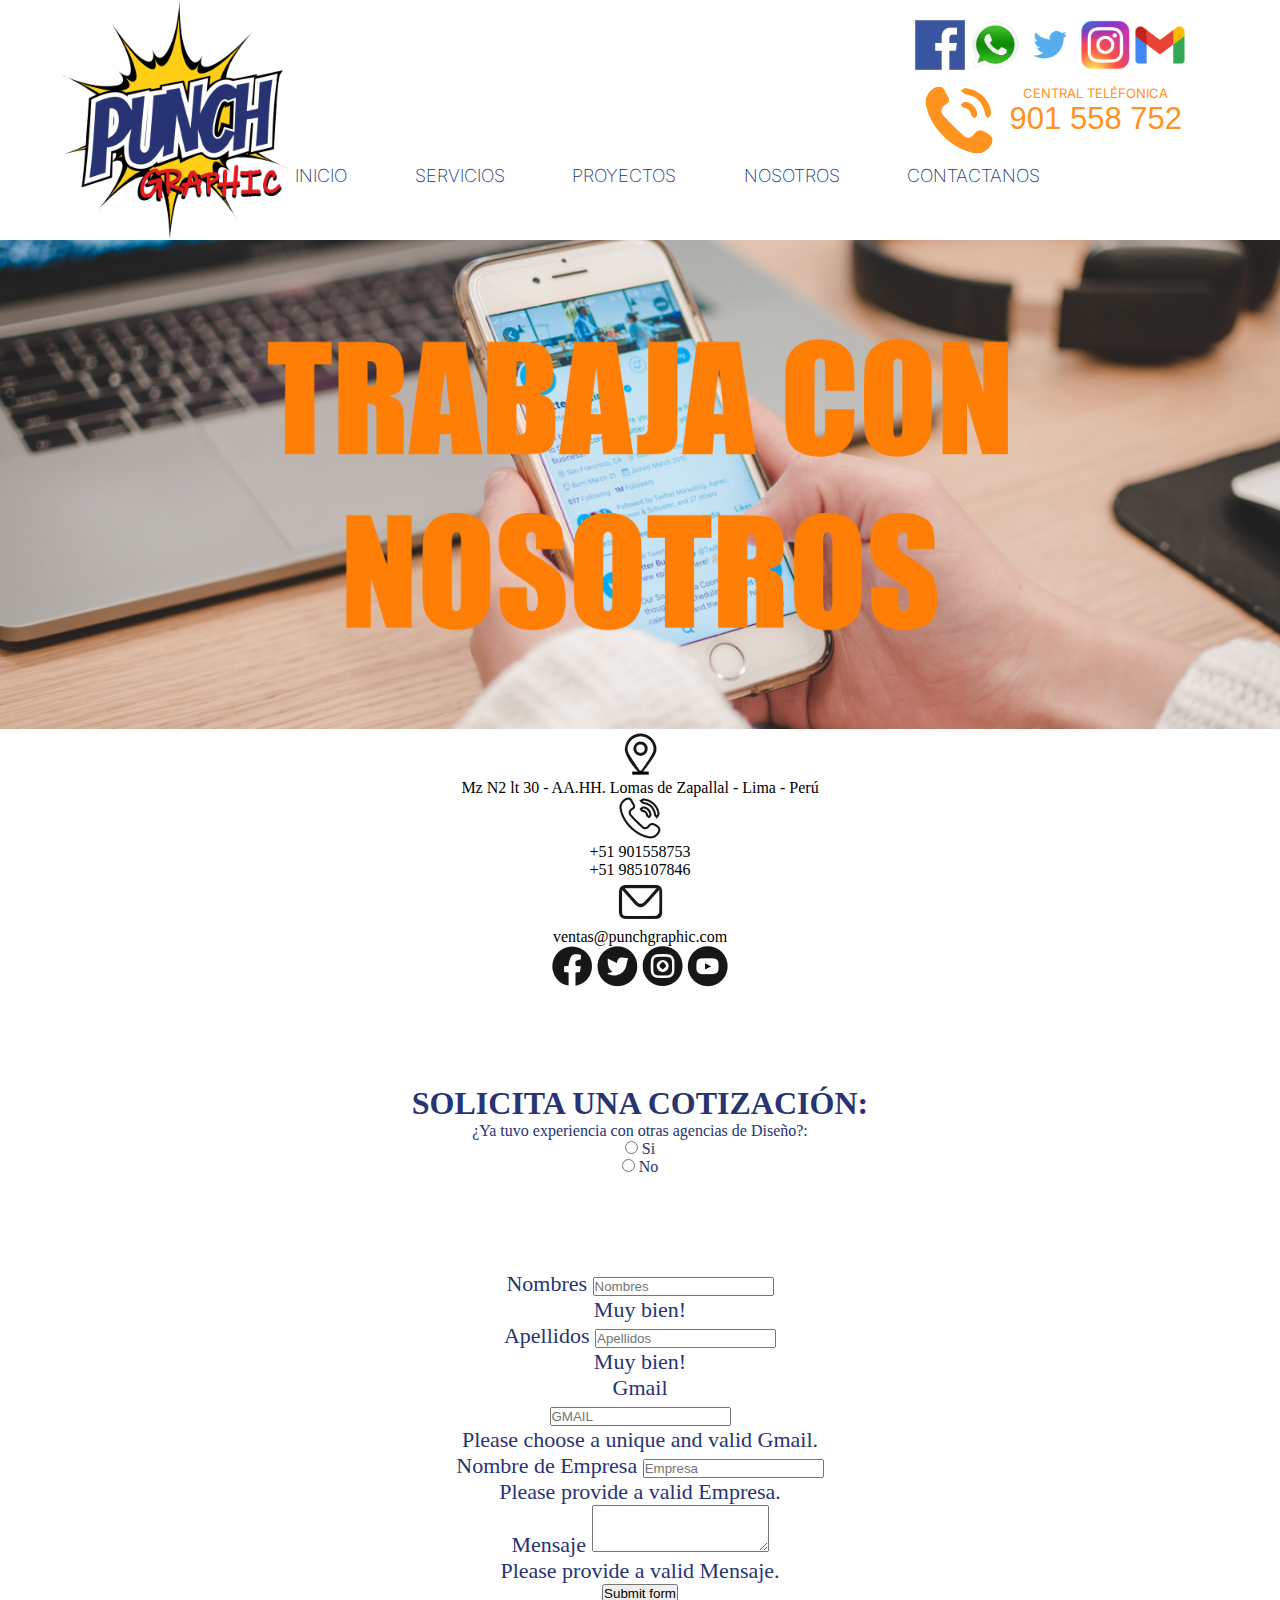
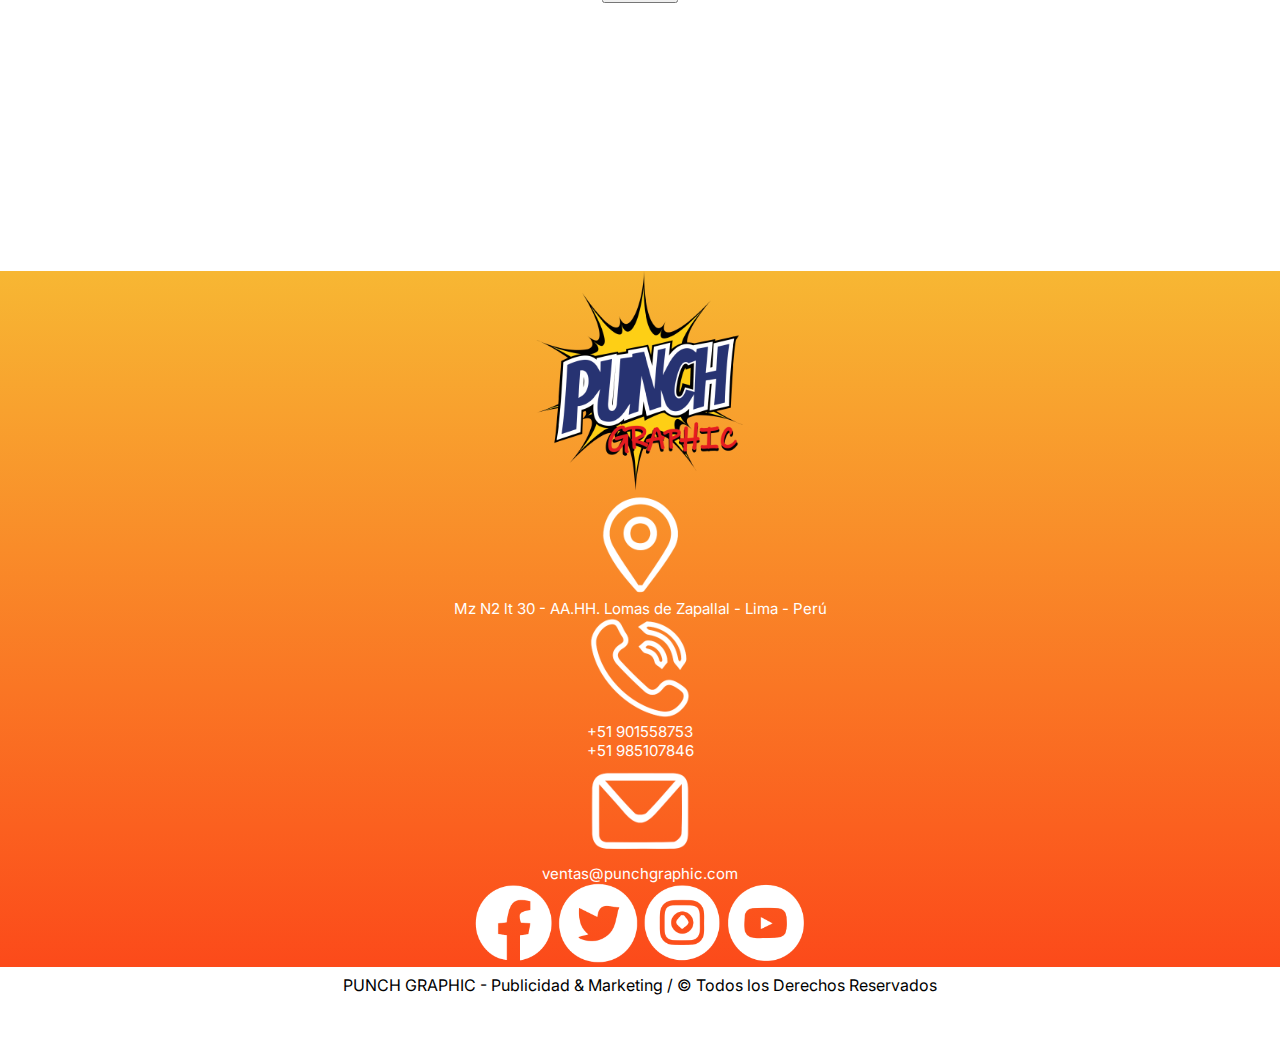
<file: pages/contactanos.html>
<!DOCTYPE html>
<html lang="en">
<head>
    <meta charset="UTF-8">
    <meta http-equiv="X-UA-Compatible" content="IE=edge">
    <meta name="viewport" content="width=device-width, initial-scale=1.0">
    <link rel="shortcut icon" href="../img/logo.png" type="PunchGraphic/xicon">
    <enlace rel="preconectar" href="https://fonts.googleapis.com">
    <link rel="stylesheet" href="../css/translate.css">
    <!--ANIMAR.CSS-->
    <link rel="stylesheet" href="https://cdnjs.cloudflare.com/ajax/libs/animate.css/4.1.1/animate.min.css" />
     <!--BOOTSTRAP CSS-->
     <link href="https://cdn.jsdelivr.net/npm/bootstrap@5.2.0-beta1/dist/css/bootstrap.min.css" rel="stylesheet" integrity="sha384-0evHe/X+R7YkIZDRvuzKMRqM+OrBnVFBL6DOitfPri4tjfHxaWutUpFmBp4vmVor" crossorigin="anonymous">
    <title>PUNCH GRAPHIC / CONTACTANOS</title>
    <meta name="description" content="Puedes contactarnos desde la comodidad de tu hogar entrando a cada una de nuestras redes que tenemos disponibles">
    <meta name="keywords" content="PunchGraphic, Agencia de Diseño, Tarjetas Personales, Impresion en vinil, Fotografía, Páginas Web para negocios, Instalación de Publicidades">
</head>
<body class="grid">
    <!--HEADER-->
    <header class="grid-1">
        <section class="header">    
            <div class="imagen-logo">
                <img src="../img/logo.png" alt="puch-graphic" class="logo">
            </div>
            <div class="parte-izquierda grids">
                <div class="imagenes-redes">
                    <img src="../img/facebook a color.png" alt="facebook-logo" class="redes">
                    <img src="../img/wassap a color.png" alt="wassap-logo" class="redes">
                    <img src="../img/twitter a color.png" alt="twitter-logo" class="redes">
                    <img src="../img/instagram a color.png" alt="instagram-logo" class="redes">
                    <img src="../img/gmail a color.png" alt="gmail-logo" class="redes">
                </div>
                <div class="imagen-naranja b">
                    <img src="../img/telefono naranja.png" alt="télefono" class="tel">
                    <div class="texto-naranja">
                        <span class="central">CENTRAL TELÉFONICA</span>
                        <span class="num">901 558 752</span>
                    </div>
                </div>
                <div class="nav-pills">
                    <nav class="nav c nav-item">
                        <a href="../index.html" class="nav-link">INICIO</a>
                        <a href="./servicios.html" class="nav-link">SERVICIOS</a>
                        <a href="./proyectos.html" class="nav-link">PROYECTOS</a>
                        <a href="./nosotros.html" class="nav-link">NOSOTROS</a> 
                        <a href="./contactanos.html" class="nav-link active">CONTACTANOS</a>
                    </nav>
                </div>
            </div>
        </section>
    </header>
    <!--MAIN-->
    <main class="grid-2">
        <div class="contenedor portada">
            <img src="../img/trabaja con nosotros.jpg" />
        </div>
        <div>
            <div class="flex-column mt-5">
                <div>
                    <img src="../img/direccion negro.png" alt="direccion">
                    <p>Mz N2 lt 30 - AA.HH. Lomas de Zapallal - Lima - Perú</p>
                </div>
                <div>
                    <img src="../img/telefono negro.png" alt="telefono">
                    <p>+51 901558753</p>
                    <p>+51 985107846</p> 
                </div>
                <div>
                    <img src="../img/mail negro.png" alt="gmail">
                    <p>ventas@punchgraphic.com</p>
                </div>
            <div>
                <img src="../img/redes negro.png" alt="logo facebook">
            </div>
            <div class="flex-column">
                <div class="form">
                    <h1>SOLICITA UNA COTIZACIÓN:</h1>
                    <p>¿Ya tuvo experiencia con otras agencias de Diseño?:</p>
                    <form action="../js/index.js" method="get">
                    <input type="radio" id="si" name="¿Ya tuvo experiencia con otras agencias de Diseño?:" value="si">
                    <label for="si">Si</label><br>
                    <input type="radio" id="no" name="¿Ya tuvo experiencia con otras agencias de Diseño?:" value="no">
                    <label for="no">No</label><br>
                    <form class="needs-validation" novalidate>
                </div>
                <div class="centrar-form">
                        <div class="form-row">
                          <div class="col-md-12 mb-3">
                            <label for="validationTooltip01">Nombres</label>
                            <input type="text" class="form-control" id="validationTooltip01" placeholder="Nombres"  required>
                            <div class="valid-tooltip">
                              Muy bien!
                          </div>
                        </div>
                        <div class="col-md-12 mb-3">
                            <label for="validationTooltip02">Apellidos</label>
                            <input type="text" class="form-control" id="validationTooltip02" placeholder="Apellidos"  required>
                            <div class="valid-tooltip">
                              Muy bien!
                            </div>
                        </div>
                        <div class="col-md-12 mb-3">
                            <label for="validationTooltipUsername">Gmail</label>
                            <div class="input-group">
                              <div class="input-group-prepend">
                                <span id="validationTooltipUsernamePrepend"></span>
                              </div>
                              <input type="text" class="form-control" id="validationTooltipUsername" placeholder="GMAIL" aria-describedby="validationTooltipGMAILPrepend" required>
                              <div class="invalid-tooltip">
                                Please choose a unique and valid Gmail.
                            </div>
                            </div>
                          </div>
                        </div>
                        <div class="form-row">
                          <div class="col-md-12 mb-3">
                            <label for="validationTooltip03">Nombre de Empresa</label>
                            <input type="text" class="form-control" id="validationTooltip03" placeholder="Empresa" required>
                            <div class="invalid-tooltip">
                              Please provide a valid Empresa.
                            </div>
                          </div>
                        <div class="col-md-12 mb-3 form-group">
                                <label for="exampleFormControlTextarea1">Mensaje</label>
                                <textarea class="form-control" id="exampleFormControlTextarea1" rows="3"></textarea>
                        </div>
                            <div class="invalid-tooltip">
                              Please provide a valid Mensaje.
                            </div>
                            </div>
                            <button class="btn btn-warning" type="submit">Submit form</button>
                            </form>
                          </div>
                </div>
        </main>
        <!--FOOTER-->
        <footer class="container-fluid final bg">
            <div class="row p-5 mx-auto">
                <div class="col-xs-12 col-md-2 col-lg-2">
                    <img src="../img/logo.png" alt="PunchGraphic" class="img-fluid d-block mx-auto" height="220" width="auto">
                </div>
                <div class="col-xs-12 col-md-2 col-lg-2">
                    <img class="img-fluid d-block mx-auto" height="auto" width="100" src="../img/DIRECCION.png" alt="direccion">
                    <p class="test">Mz N2 lt 30 - AA.HH. Lomas de Zapallal - Lima - Perú</p>
                </div>            
                <div class="col-xs-12 col-md-2 col-lg-2">
                    <img class="img-fluid d-block mx-auto" height="auto" width="100" src="../img/TELEFONO.png" alt="telefono">
                    <p class="test">+51 901558753</p>
                    <p class="test">+51 985107846</p>
                </div>            
                <div class="col-xs-12 col-md-2 col-lg-2">
                    <img class="img-fluid d-block mx-auto" height="auto" width="100" src="../img/MAIL.png" alt="gmail">
                    <p class="test">ventas@punchgraphic.com</p>
                </div>            
                <div class="col-xs-12 col-md-4 col-lg-4">
                    <img class="redes-final"src="../img/FACEBOOK 1.png" alt="logo facebook">
                    <img class="redes-final"src="../img/TWITTER 1.png" alt="logo twitter">
                    <img class="redes-final"src="../img/INSTAGRAM 1.png" alt="logo instagram">
                    <img class="redes-final"src="../img/YOUTUBE 1.png" alt="logo youtube">
                </div>            
            </div>
        </footer>
        <section class="parrafo">
            <p class="parrafo-final">PUNCH GRAPHIC - Publicidad & Marketing / © Todos los Derechos Reservados</p>
        </section>
        <!--BOOTSTRAPS JAVASCRIPT-->
        <script src="https://cdn.jsdelivr.net/npm/bootstrap@5.2.0-beta1/dist/js/bootstrap.bundle.min.js" integrity="sha384-pprn3073KE6tl6bjs2QrFaJGz5/SUsLqktiwsUTF55Jfv3qYSDhgCecCxMW52nD2" crossorigin="anonymous"></script>
    </body>
    </html>
</file>
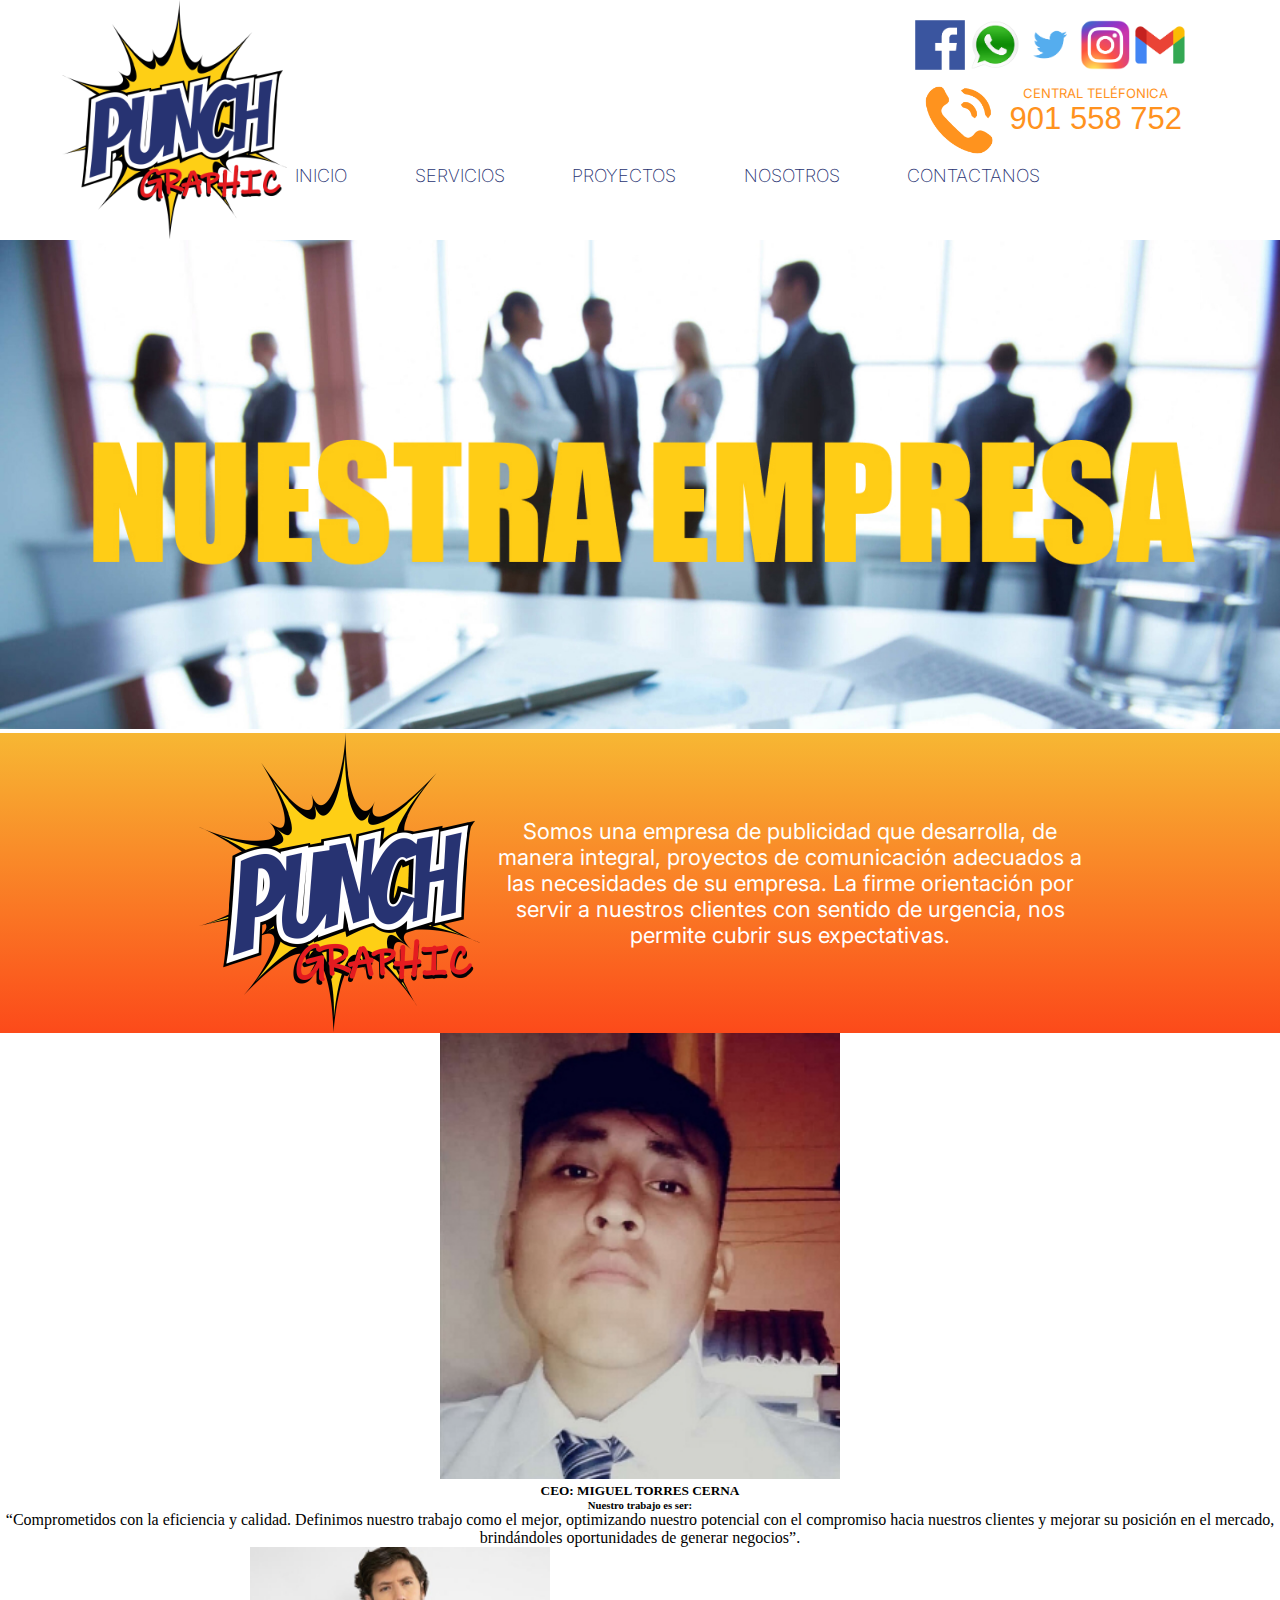
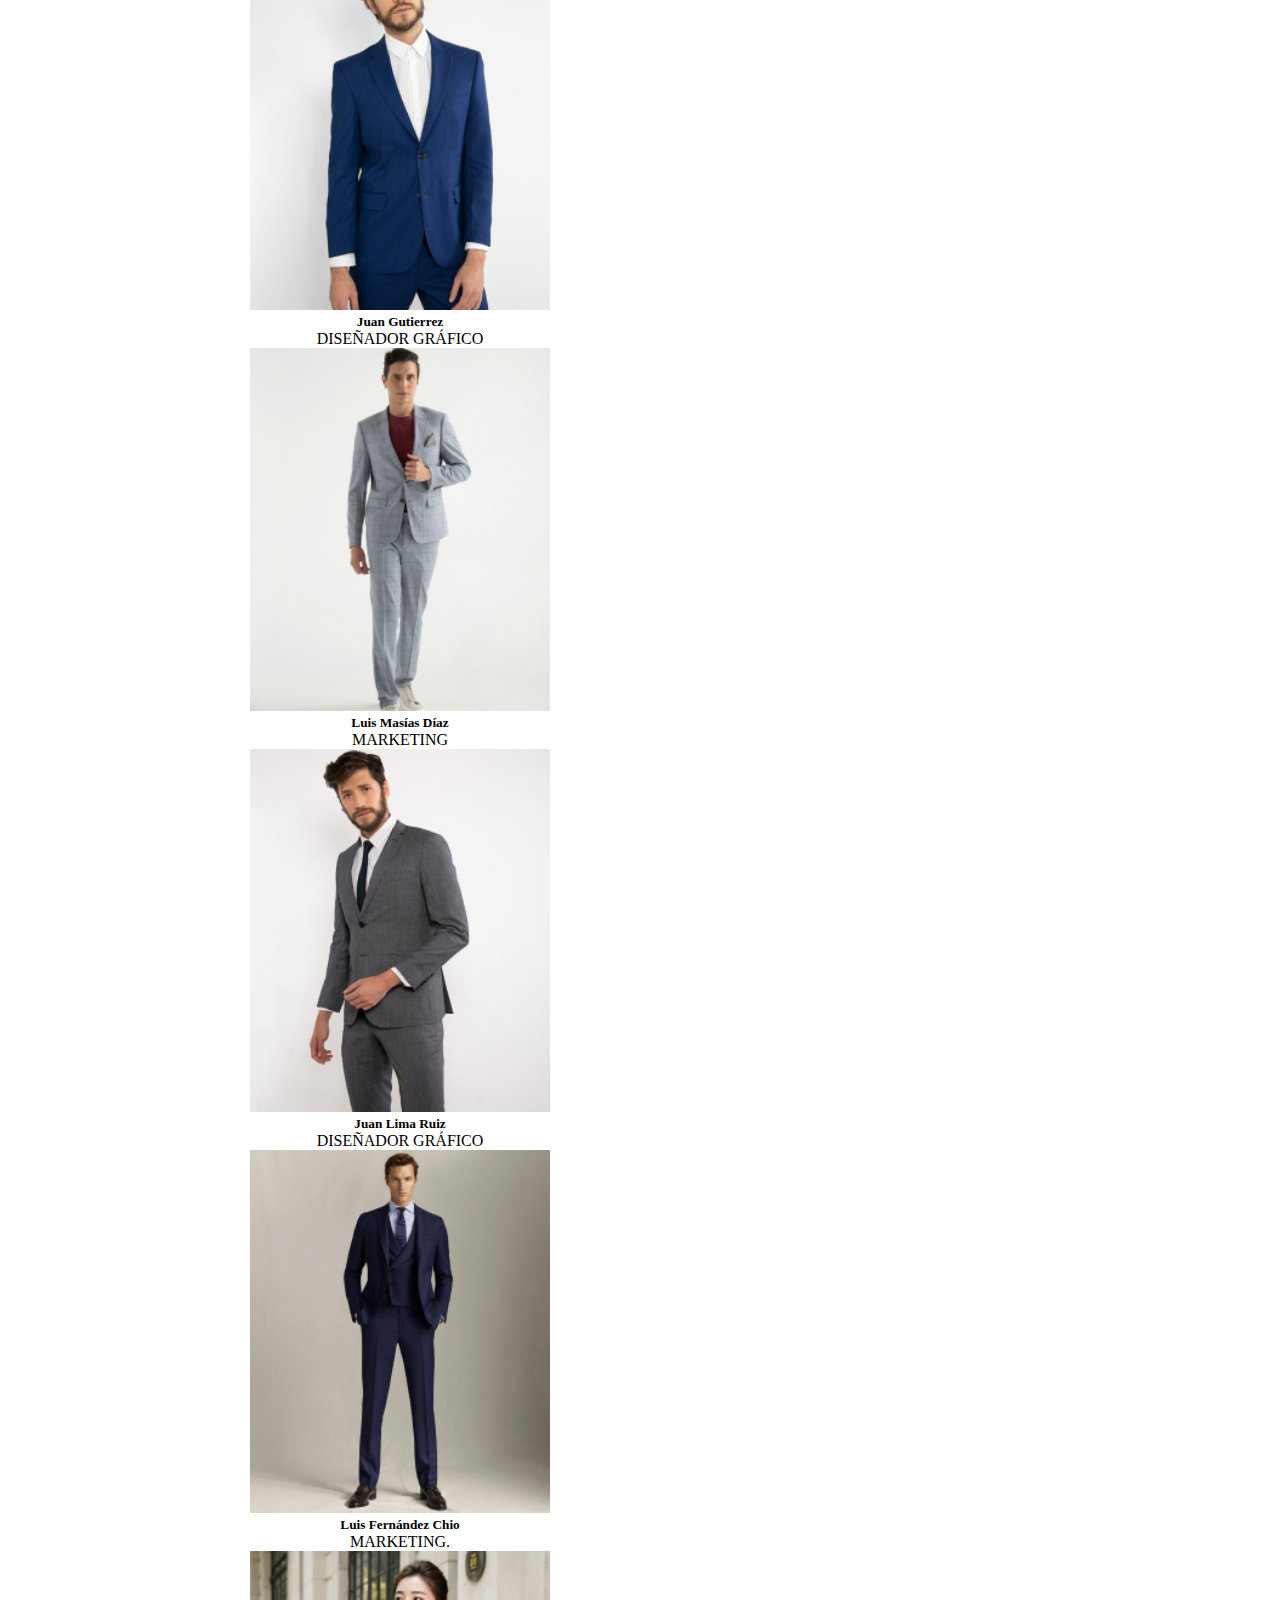
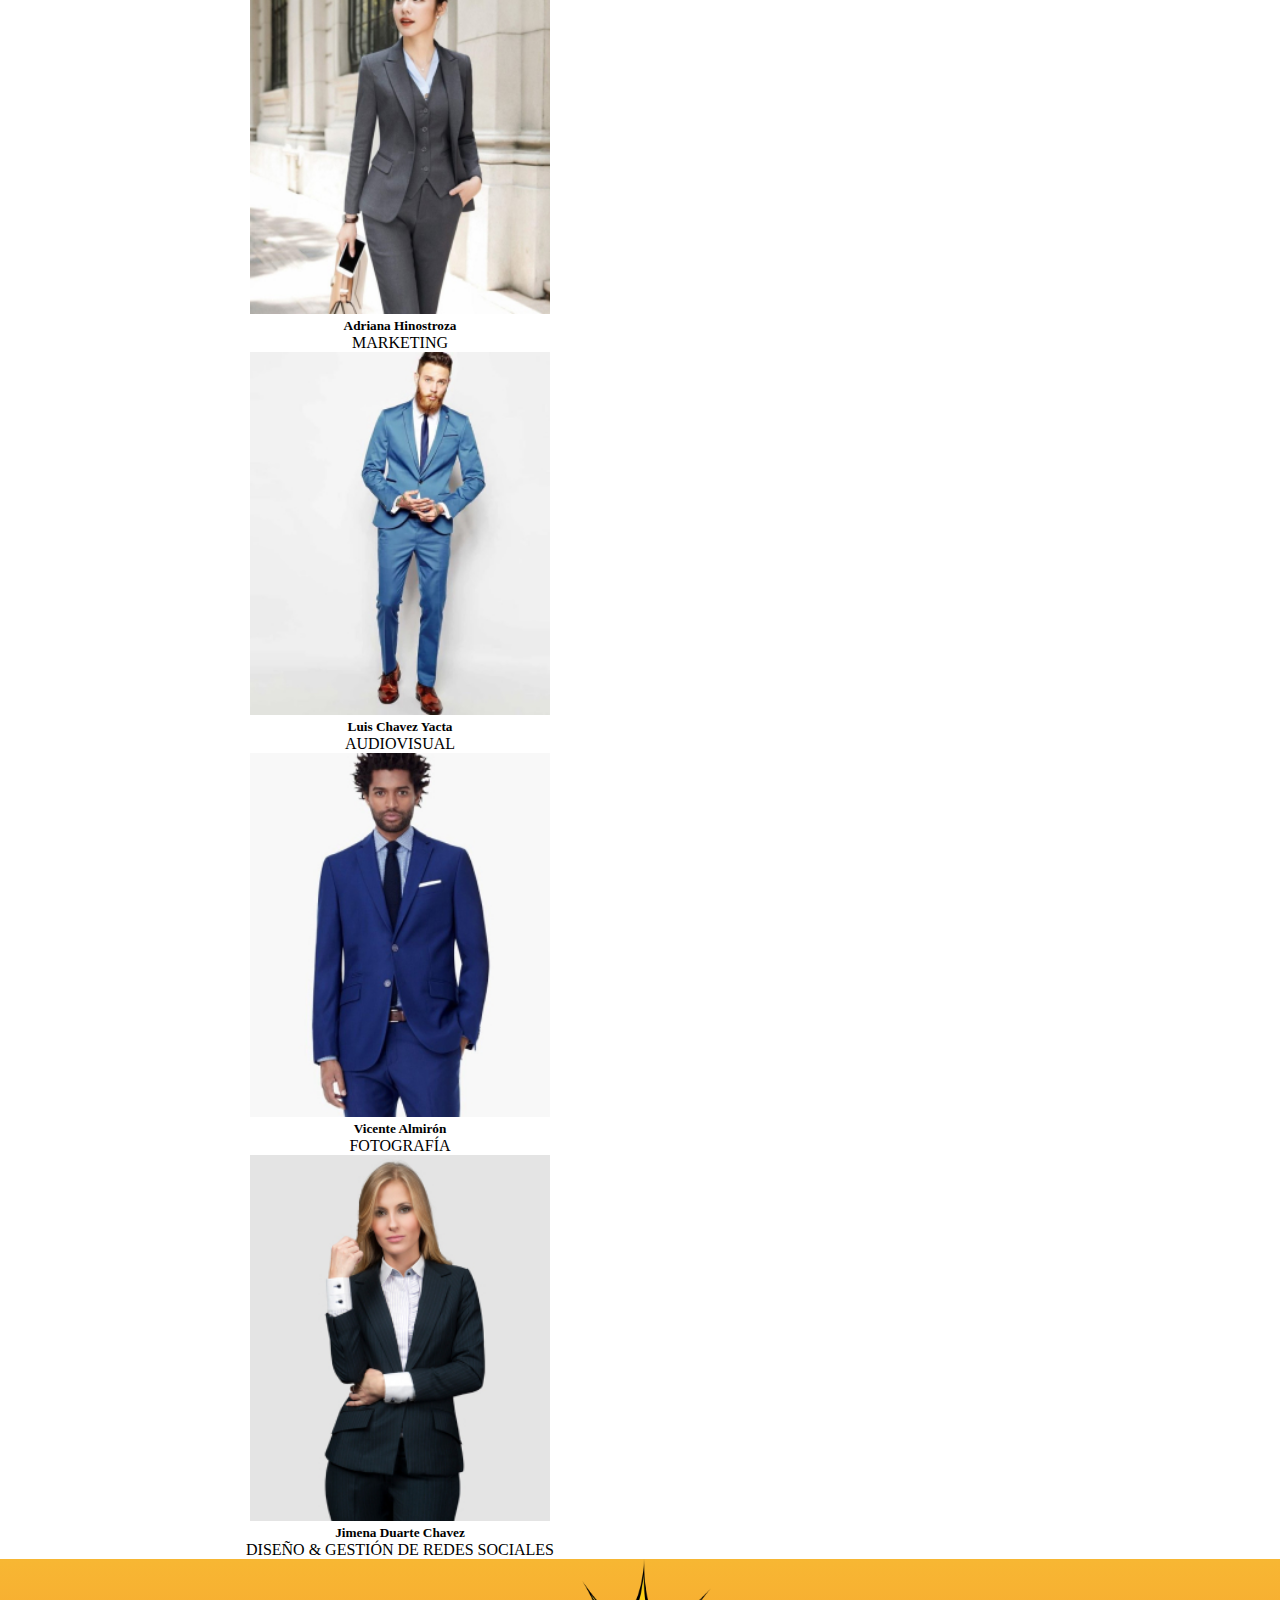
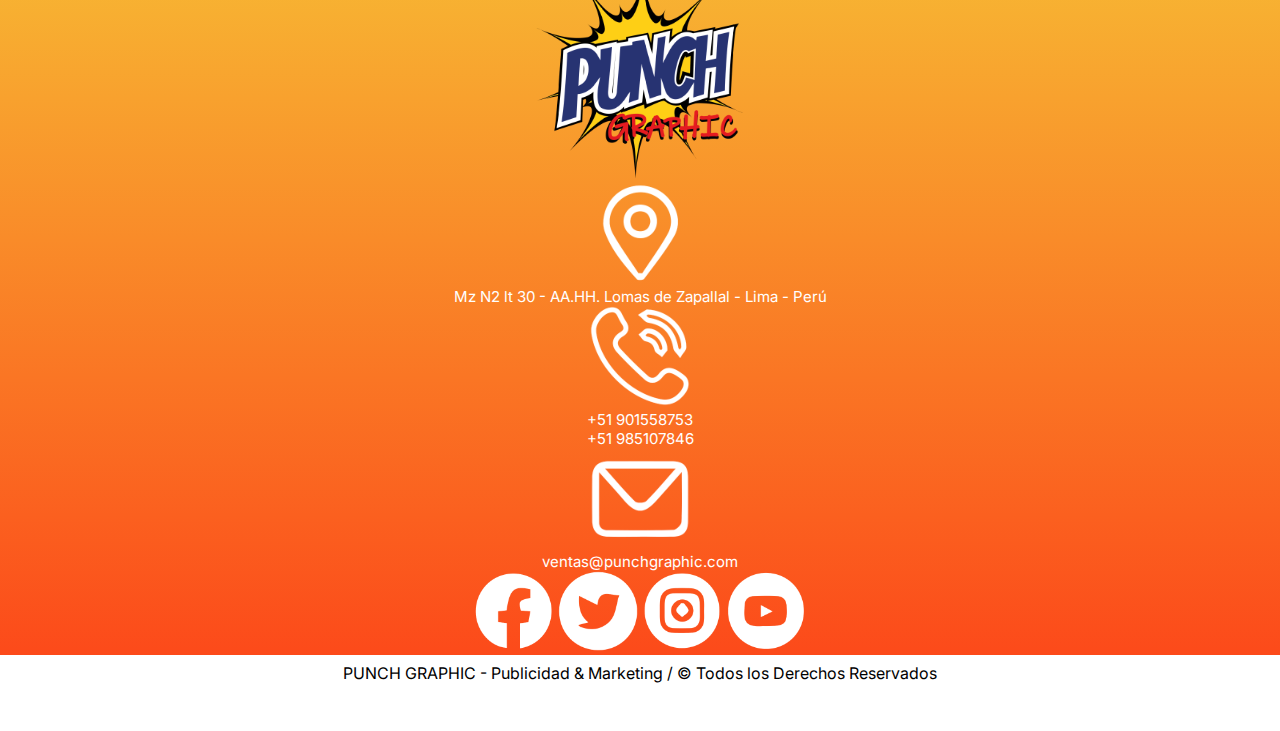
<file: pages/nosotros.html>
<!DOCTYPE html>
<html lang="en">
<head>
    <meta charset="UTF-8">
    <meta http-equiv="X-UA-Compatible" content="IE=edge">
    <meta name="viewport" content="width=device-width, initial-scale=1.0">
    <link rel="stylesheet" href="../css/translate.css">
    <link rel="shortcut icon" href="../img/logo.png" type="PunchGraphic/xicon">
    <enlace rel="preconectar" href="https://fonts.googleapis.com">
    <!--ANIMAR.CSS-->
     <link rel="stylesheet" href="https://cdnjs.cloudflare.com/ajax/libs/animate.css/4.1.1/animate.min.css" />
     <!--BOOTSTRAP CSS-->
     <link href="https://cdn.jsdelivr.net/npm/bootstrap@5.2.0-beta1/dist/css/bootstrap.min.css" rel="stylesheet" integrity="sha384-0evHe/X+R7YkIZDRvuzKMRqM+OrBnVFBL6DOitfPri4tjfHxaWutUpFmBp4vmVor" crossorigin="anonymous">
    <title>PUNCH GRAPHIC / NOSOTROS</title>
    <meta name="description" content="Somos un grupo de trabajo joven y con una amplia experiencia en el mercado, seguridad y confianza a tu alcance">
    <meta name="keywords" content="PunchGraphic, Agencia de Diseño, Tarjetas Personales, Impresion en vinil, Fotografía, Páginas Web para negocios, Instalación de Publicidades">
</head>
<body class="grid">
    <!--HEADER-->
    <header class="grid-1">
        <section class="header">    
            <div class="imagen-logo">
                <img src="../img/logo.png" alt="puch-graphic" class="logo">
            </div>
            <div class="parte-izquierda grids">
                <div class="imagenes-redes">
                    <img src="../img/facebook a color.png" alt="facebook-logo" class="redes">
                    <img src="../img/wassap a color.png" alt="wassap-logo" class="redes">
                    <img src="../img/twitter a color.png" alt="twitter-logo" class="redes">
                    <img src="../img/instagram a color.png" alt="instagram-logo" class="redes">
                    <img src="../img/gmail a color.png" alt="gmail-logo" class="redes">
                </div>
                <div class="imagen-naranja b">
                    <img src="../img/telefono naranja.png" alt="télefono" class="tel">
                    <div class="texto-naranja">
                        <span class="central">CENTRAL TELÉFONICA</span>
                        <span class="num">901 558 752</span>
                    </div>
                </div>
                <div class="nav-pills">
                    <nav class="nav c nav-item">
                        <a href="../index.html" class="nav-link">INICIO</a>
                        <a href="./servicios.html" class="nav-link">SERVICIOS</a>
                        <a href="./proyectos.html" class="nav-link">PROYECTOS</a>
                        <a href="./nosotros.html" class="nav-link active">NOSOTROS</a> 
                        <a href="./contactanos.html" class="nav-link">CONTACTANOS</a>
                    </nav>
                </div>
            </div>
        </section>
    </header>
    <!--MAIN-->
    <main>
        <div class="contenedor portada">
            <img src="../img/nosotros.jpg" />
        </div>
        <section>
            <div class="cuerpon">
                <div class="contenedor-texton">
                    <div class="imagen">
                        <img src="../img/logo.png" alt="logo PUNCH GRAPHIC">
                    </div>
                    <p class="text-center">
                        Somos  una empresa  de publicidad que desarrolla,
                        de  manera  integral,   proyectos  de  comunicación 
                        adecuados  a  las  necesidades  de su  empresa. La 
                        firme  orientación   por  servir  a  nuestros   clientes 
                        con  sentido  de  urgencia,  nos  permite  cubrir  sus 
                        expectativas.
                    </p>
                </div>
            </div>
        </section>
        <div class="container-fluid">
            <div class="row mx-auto d-flex justify-content-center mt-5">
                    <div class="card justify-content-center text-bg-light border-dark" style="max-width: 98rem;">
                        <img src="../img/foto.jpg" alt="Fotografía" class="img-fluid d-block mx-auto" height="auto" width="400">
                        <div class="card-body">
                          <h5 class="card-title">CEO: MIGUEL TORRES CERNA</h5>
                          <h6 class="card-title">Nuestro trabajo es ser:</h6>
                          <p class="card-text">
                            “Comprometidos  con la eficiencia y calidad. Definimos
                            nuestro  trabajo  como  el  mejor,  optimizando  nuestro
                            potencial con  el compromiso hacia nuestros clientes y
                            mejorar   su   posición   en    el   mercado,   brindándoles
                            oportunidades de generar negocios”.</p>
                        </div>
                      </div>
                </div>
            </div>
        </div>
        <div class="container-fluid">
                <div class="row row-cols-1 row-cols-md-2 g-4 mx-auto d-flex justify-content-center mt-3 ">
                    <div class="col" style="max-width: 50rem;">
                      <div class="card border-danger">
                        <img src="../img/foto2.jpg" class="img-fluid d-block mx-auto" height="auto" width="300">
                        <div class="card-body">
                          <h5 class="card-title">Juan Gutierrez</h5>
                          <p class="card-text">DISEÑADOR GRÁFICO </p>
                        </div>
                      </div>
                    </div>
                    <div class="col" style="max-width: 50rem;">
                      <div class="card border-danger">
                        <img src="../img/foto3.jpg" alt="Foto de Trabajador" class="img-fluid d-block mx-auto" height="auto" width="300">
                        <div class="card-body">
                          <h5 class="card-title">Luis Masías Díaz</h5>
                          <p class="card-text">MARKETING</p>
                        </div>
                      </div>
                    </div>
                    <div class="col" style="max-width: 50rem;">
                      <div class="card border-danger">
                        <img src="../img/foto4.jpg" alt="Foto de Trabajador" class="img-fluid d-block mx-auto" height="auto" width="300">
                        <div class="card-body">
                          <h5 class="card-title">Juan Lima Ruiz</h5>
                          <p class="card-text">DISEÑADOR GRÁFICO </p>
                        </div>
                      </div>
                    </div>
                    <div class="col" style="max-width: 50rem;">
                      <div class="card border-danger">
                        <img src="../img/foto5.jpg" alt="Foto de Trabajador" class="img-fluid d-block mx-auto" height="auto" width="300">
                        <div class="card-body">
                          <h5 class="card-title">Luis Fernández Chio</h5>
                          <p class="card-text">MARKETING.</p>
                        </div>
                      </div>
                    </div>
                    <div class="col" style="max-width: 50rem;">
                        <div class="card border-danger">
                          <img src="../img/foto6.jpg" alt="Foto de Trabajador" class="img-fluid d-block mx-auto" height="auto" width="300">
                          <div class="card-body">
                            <h5 class="card-title"> Adriana Hinostroza</h5>
                            <p class="card-text">MARKETING</p>
                          </div>
                        </div>
                      </div>
                      <div class="col" style="max-width: 50rem;">
                        <div class="card border-danger">
                          <img src="../img/foto7.jpg" alt="Foto de Trabajador" class="img-fluid d-block mx-auto" height="auto" width="300">
                          <div class="card-body">
                            <h5 class="card-title">Luis Chavez Yacta</h5>
                            <p class="card-text">AUDIOVISUAL </p>
                          </div>
                        </div>
                      </div>
                      <div class="col" style="max-width: 50rem;">
                        <div class="card border-danger">
                          <img src="../img/foto8.jpg" alt="Foto de Trabajador" class="img-fluid d-block mx-auto" height="auto" width="300">
                          <div class="card-body">
                            <h5 class="card-title">Vicente Almirón</h5>
                            <p class="card-text">FOTOGRAFÍA</p>
                          </div>
                        </div>
                      </div>
                      <div class="col" style="max-width: 50rem;">
                        <div class="card border-danger">
                          <img src="../img/foto9.jpg" alt="Foto de Trabajador" class="img-fluid d-block mx-auto" height="auto" width="300">
                          <div class="card-body">
                            <h5 class="card-title">Jimena Duarte Chavez</h5>
                            <p class="card-text">DISEÑO & GESTIÓN DE REDES SOCIALES</p>
                          </div>
                        </div>
                      </div>
                  </div>
        </div>    
    </main>
    <!--FOOTER-->
    <footer class="container-fluid final bg mt-5">
        <div class="row p-5 mx-auto">
            <div class="col-xs-12 col-md-2 col-lg-2">
                <img src="../img/logo.png" alt="PunchGraphic" class="img-fluid d-block mx-auto" height="220" width="auto">
            </div>
            <div class="col-xs-12 col-md-2 col-lg-2">
                <img class="img-fluid d-block mx-auto" height="auto" width="100" src="../img/DIRECCION.png" alt="direccion">
                <p class="test">Mz N2 lt 30 - AA.HH. Lomas de Zapallal - Lima - Perú</p>
            </div>            
            <div class="col-xs-12 col-md-2 col-lg-2">
                <img class="img-fluid d-block mx-auto" height="auto" width="100" src="../img/TELEFONO.png" alt="telefono">
                <p class="test">+51 901558753</p>
                <p class="test">+51 985107846</p>
            </div>            
            <div class="col-xs-12 col-md-2 col-lg-2">
                <img class="img-fluid d-block mx-auto" height="auto" width="100" src="../img/MAIL.png" alt="gmail">
                <p class="test">ventas@punchgraphic.com</p>
            </div>            
            <div class="col-xs-12 col-md-4 col-lg-4">
                <img class="redes-final"src="../img/FACEBOOK 1.png" alt="logo facebook">
                <img class="redes-final"src="../img/TWITTER 1.png" alt="logo twitter">
                <img class="redes-final"src="../img/INSTAGRAM 1.png" alt="logo instagram">
                <img class="redes-final"src="../img/YOUTUBE 1.png" alt="logo youtube">
            </div>            
        </div>
    </footer>
    <section class="parrafo">
        <p class="parrafo-final">PUNCH GRAPHIC - Publicidad & Marketing / © Todos los Derechos Reservados</p>
    </section>
    <!--BOOTSTRAPS JAVASCRIPT-->
    <script src="https://cdn.jsdelivr.net/npm/bootstrap@5.2.0-beta1/dist/js/bootstrap.bundle.min.js" integrity="sha384-pprn3073KE6tl6bjs2QrFaJGz5/SUsLqktiwsUTF55Jfv3qYSDhgCecCxMW52nD2" crossorigin="anonymous"></script>
</body>
</html>
</file>
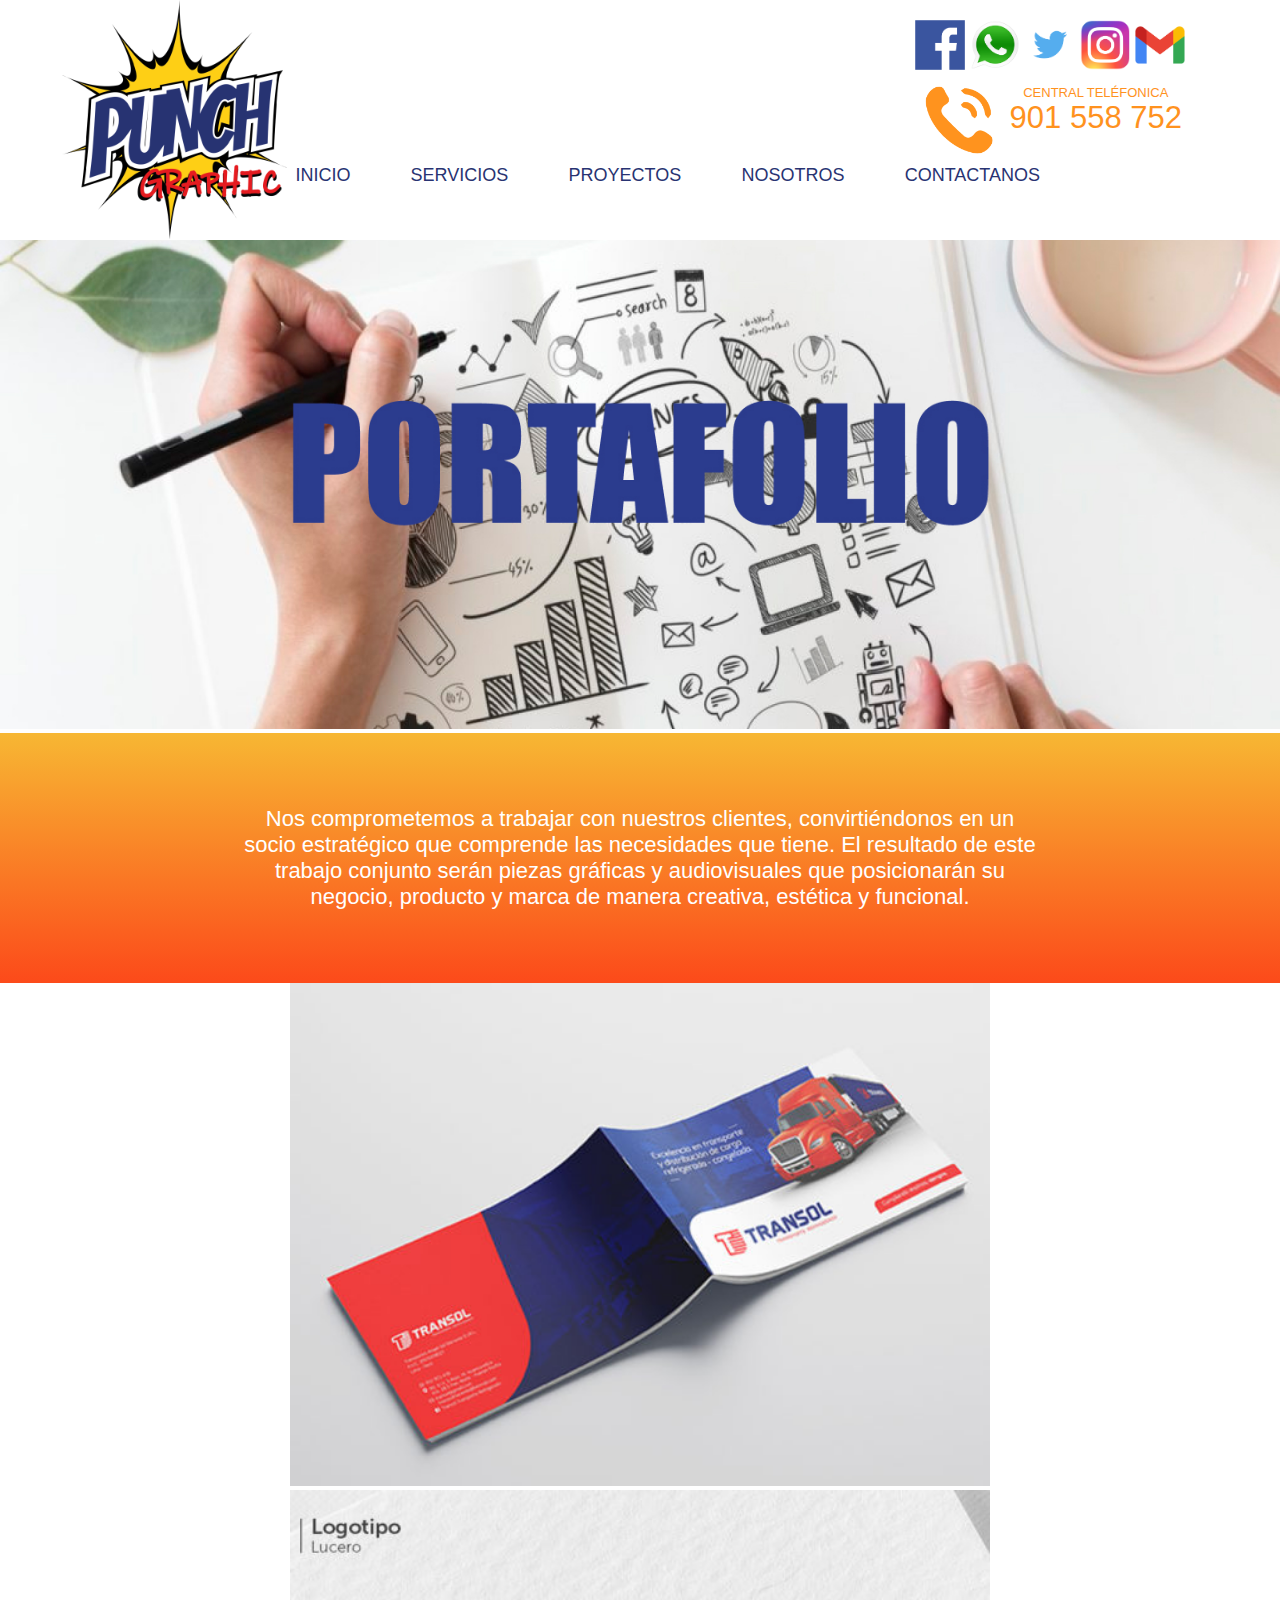
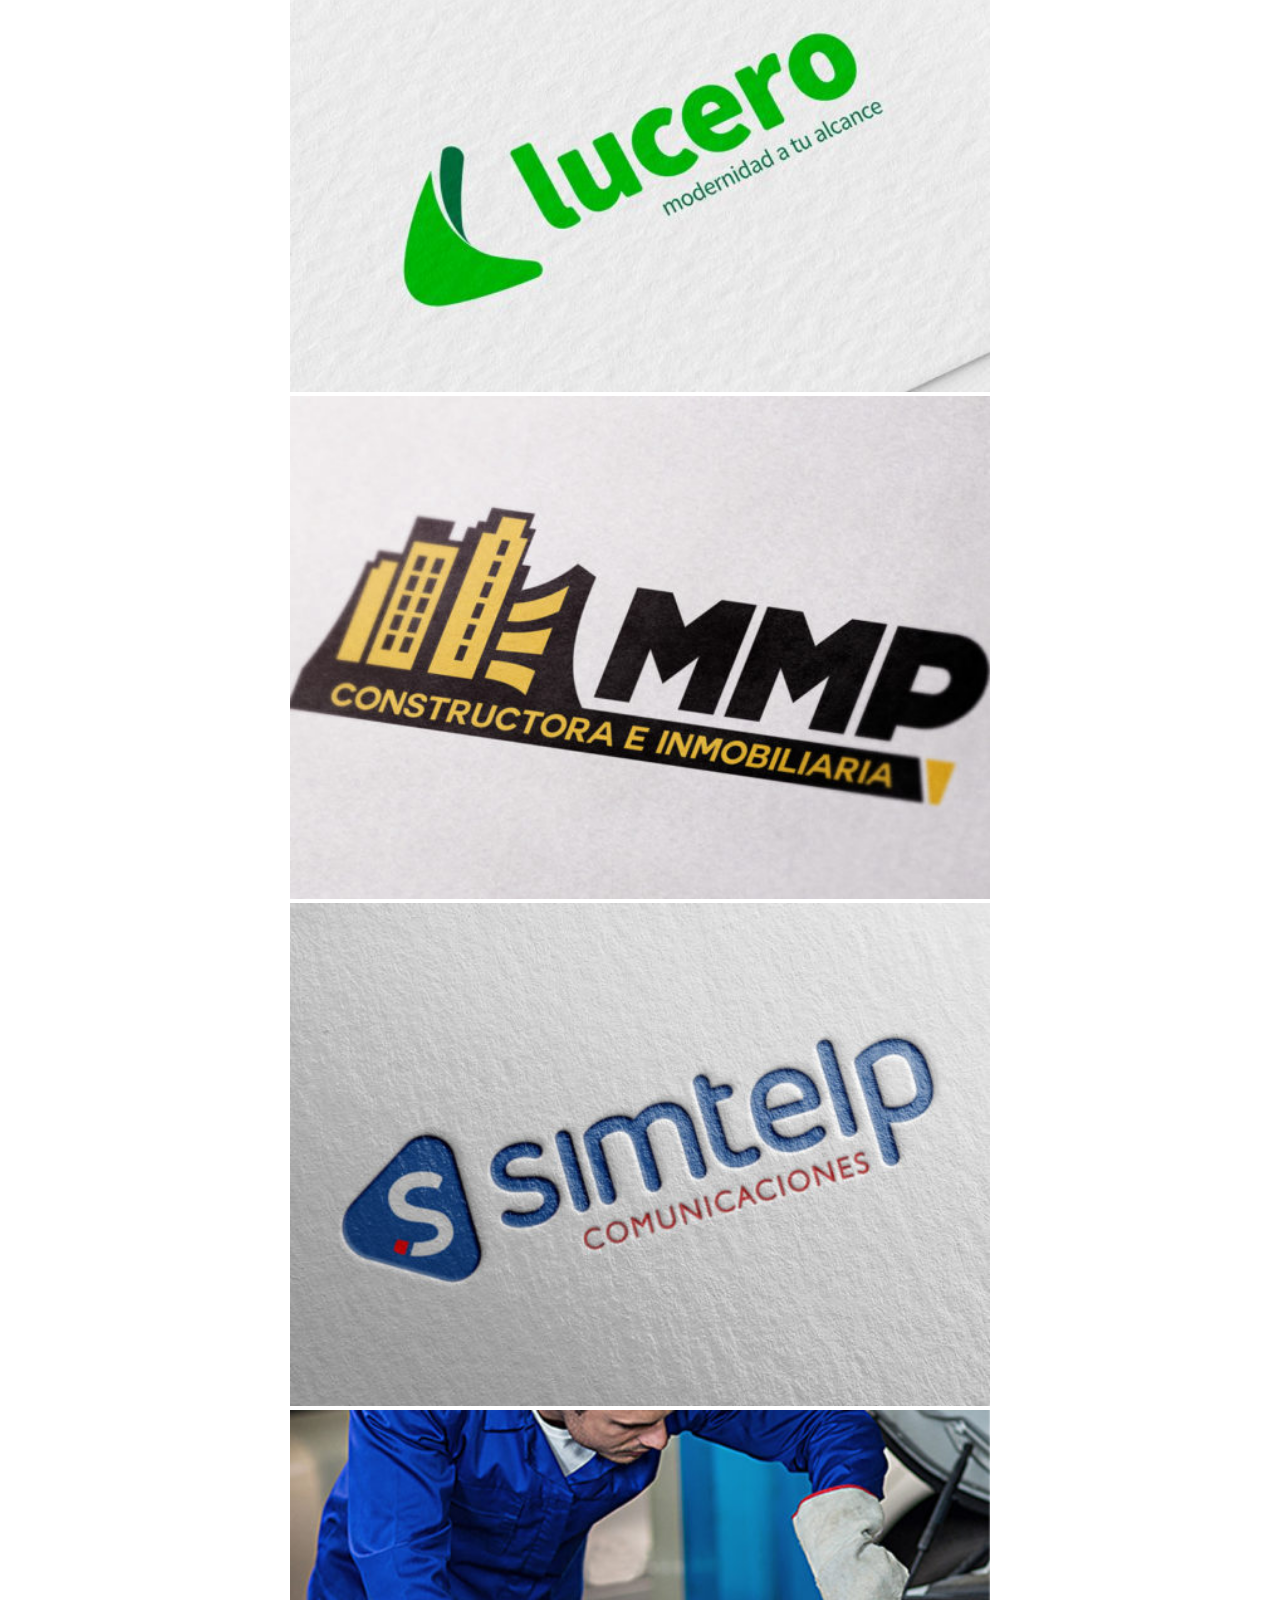
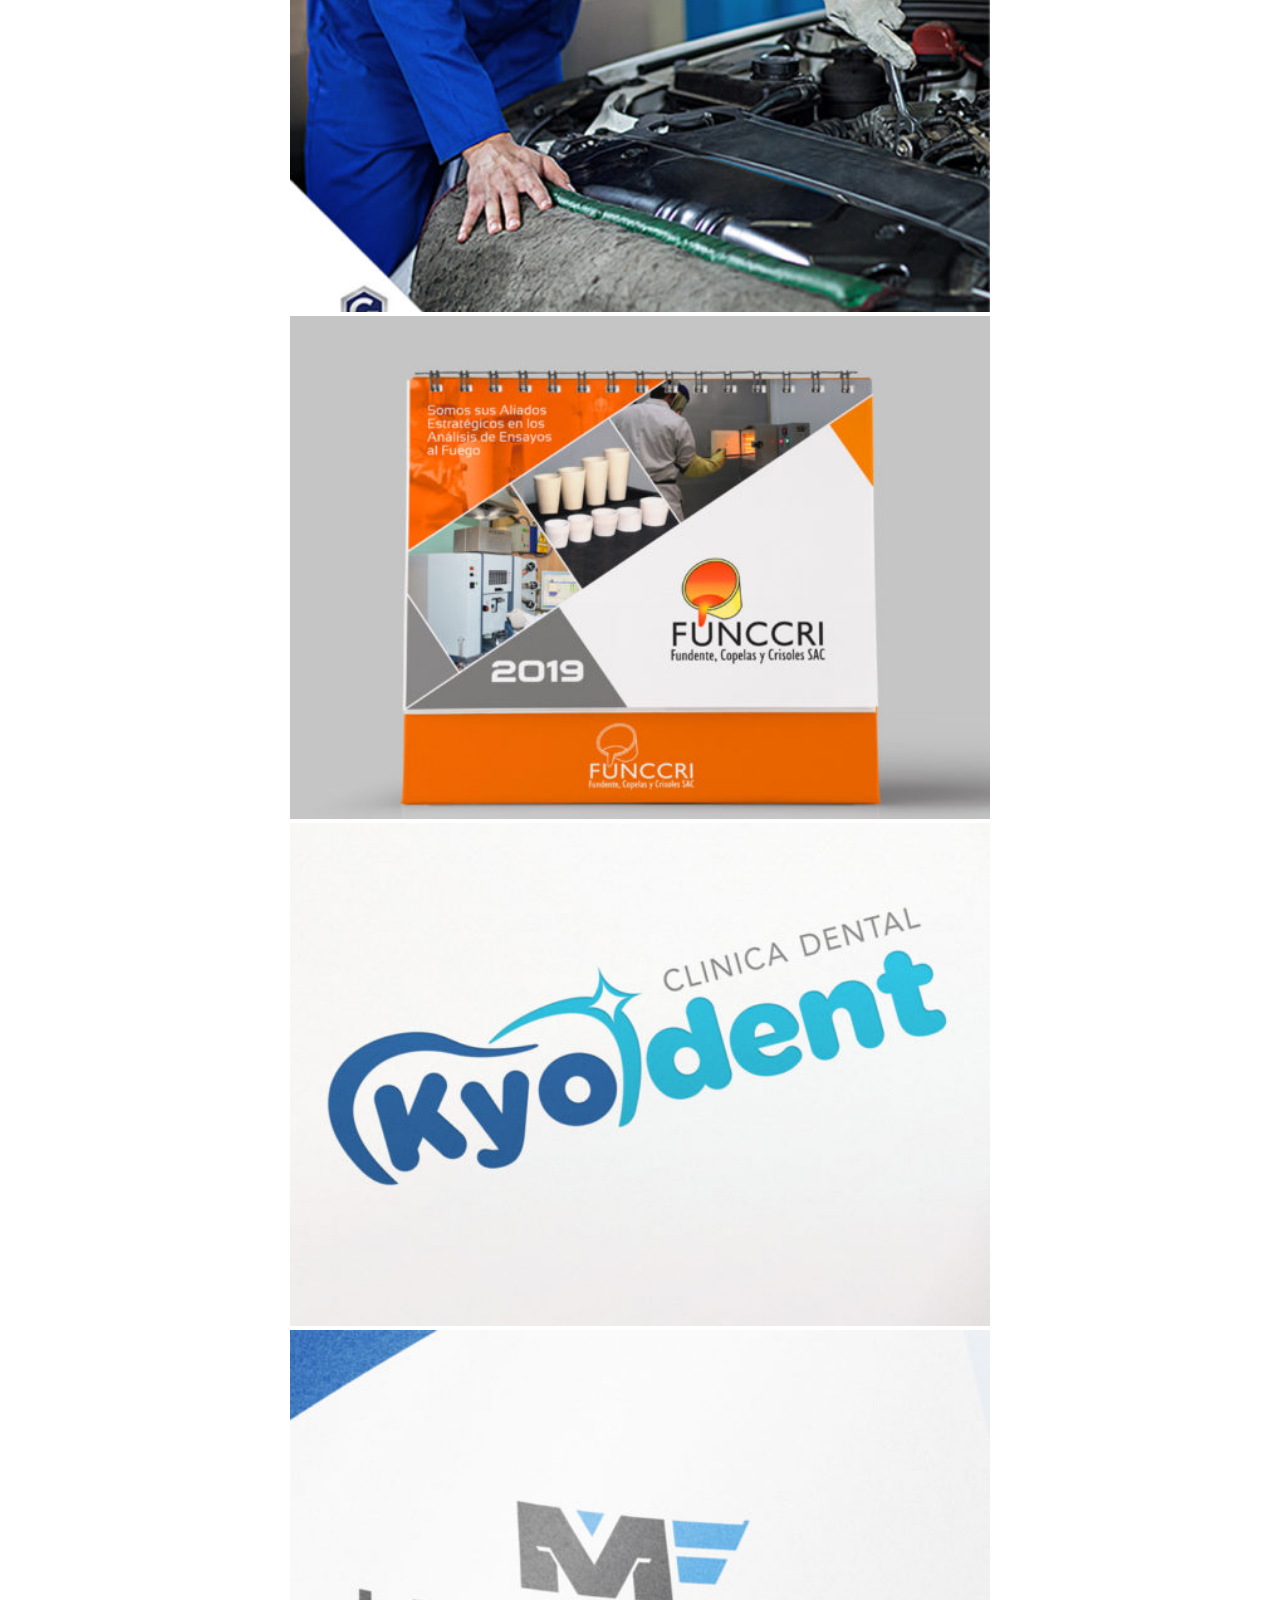
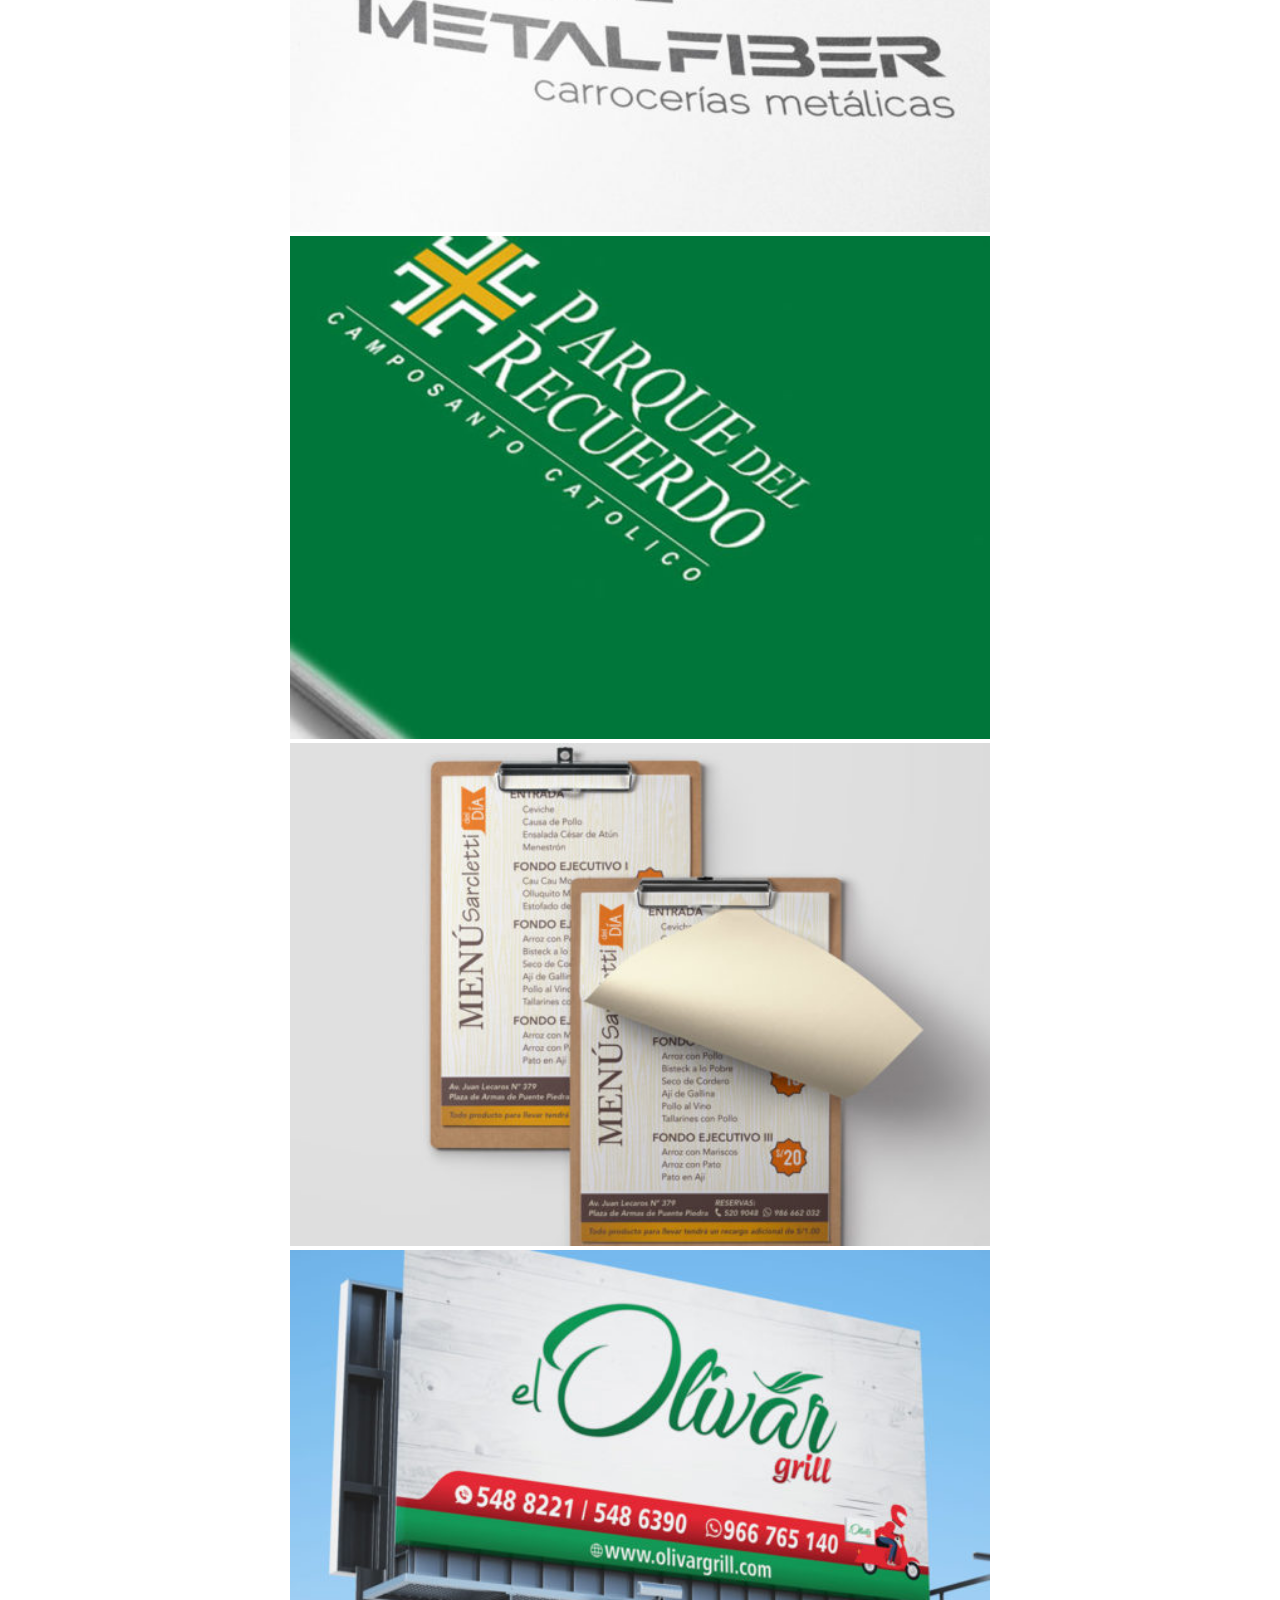
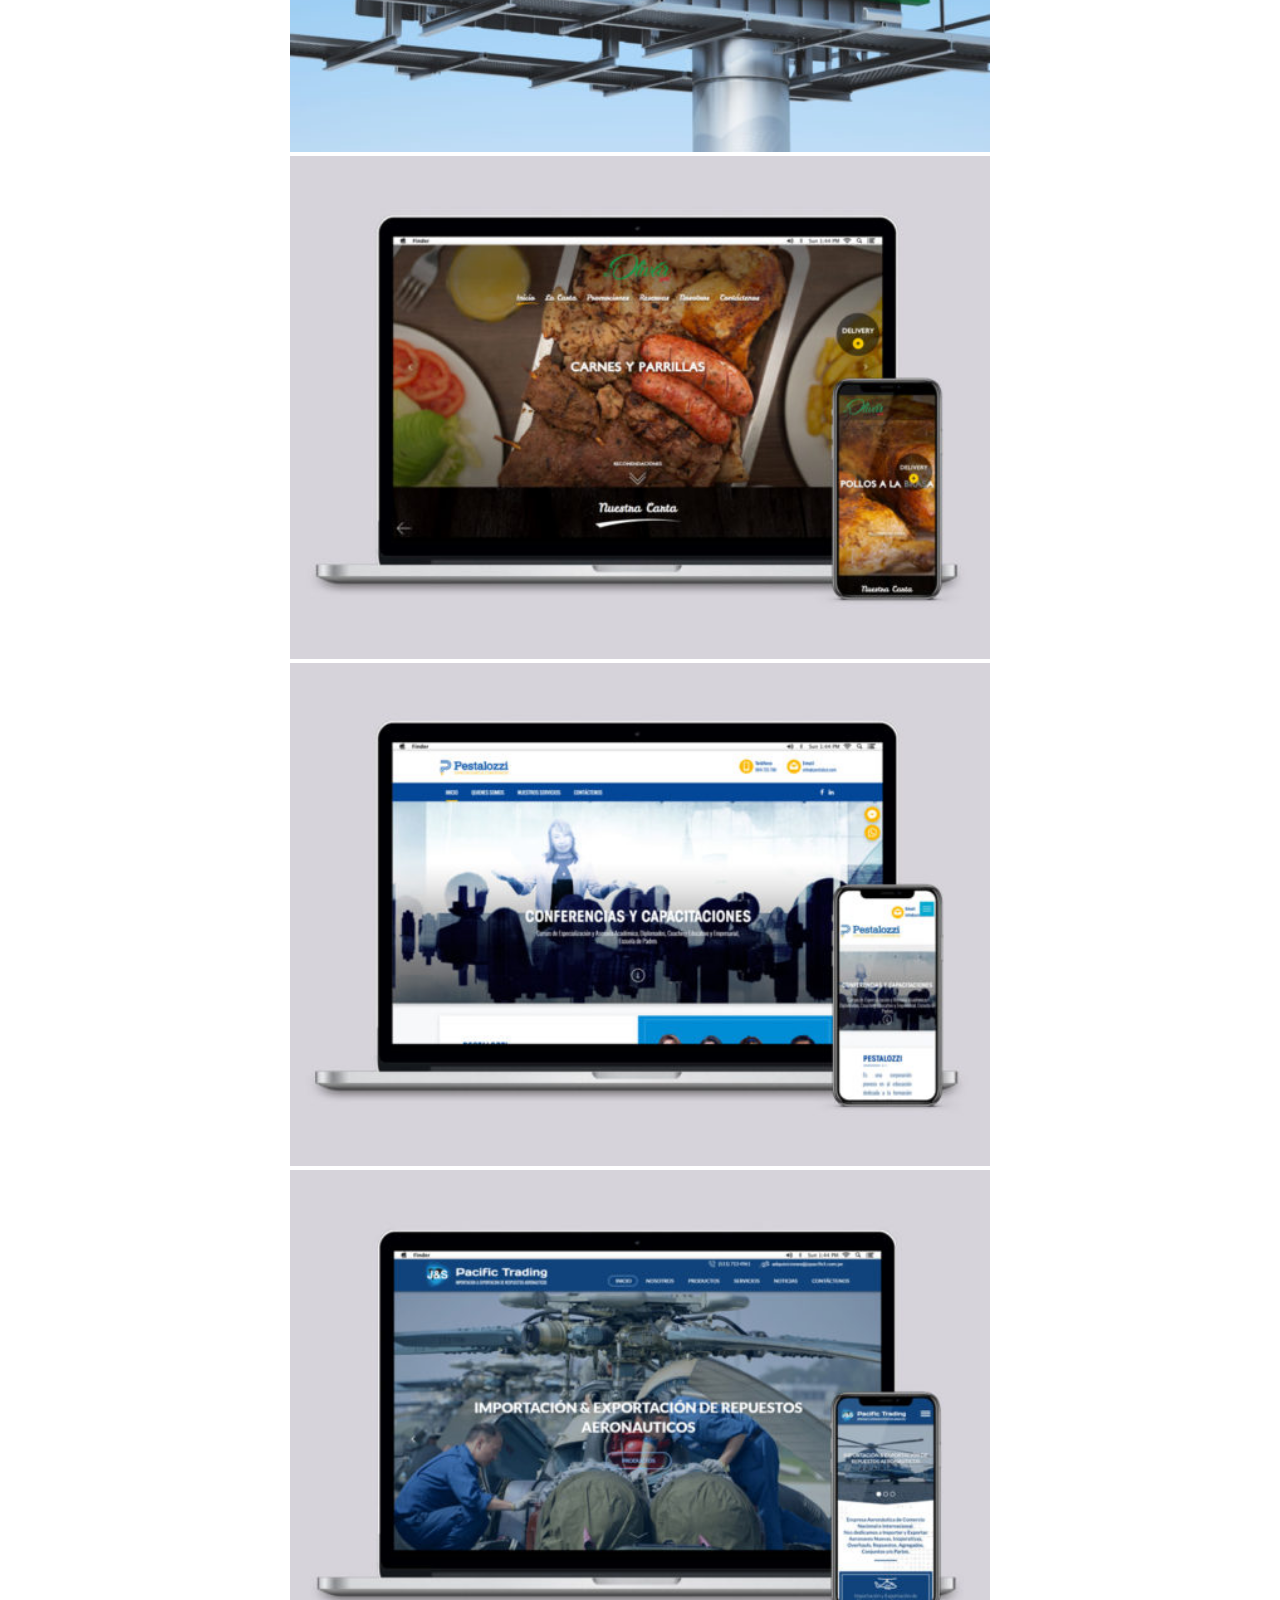
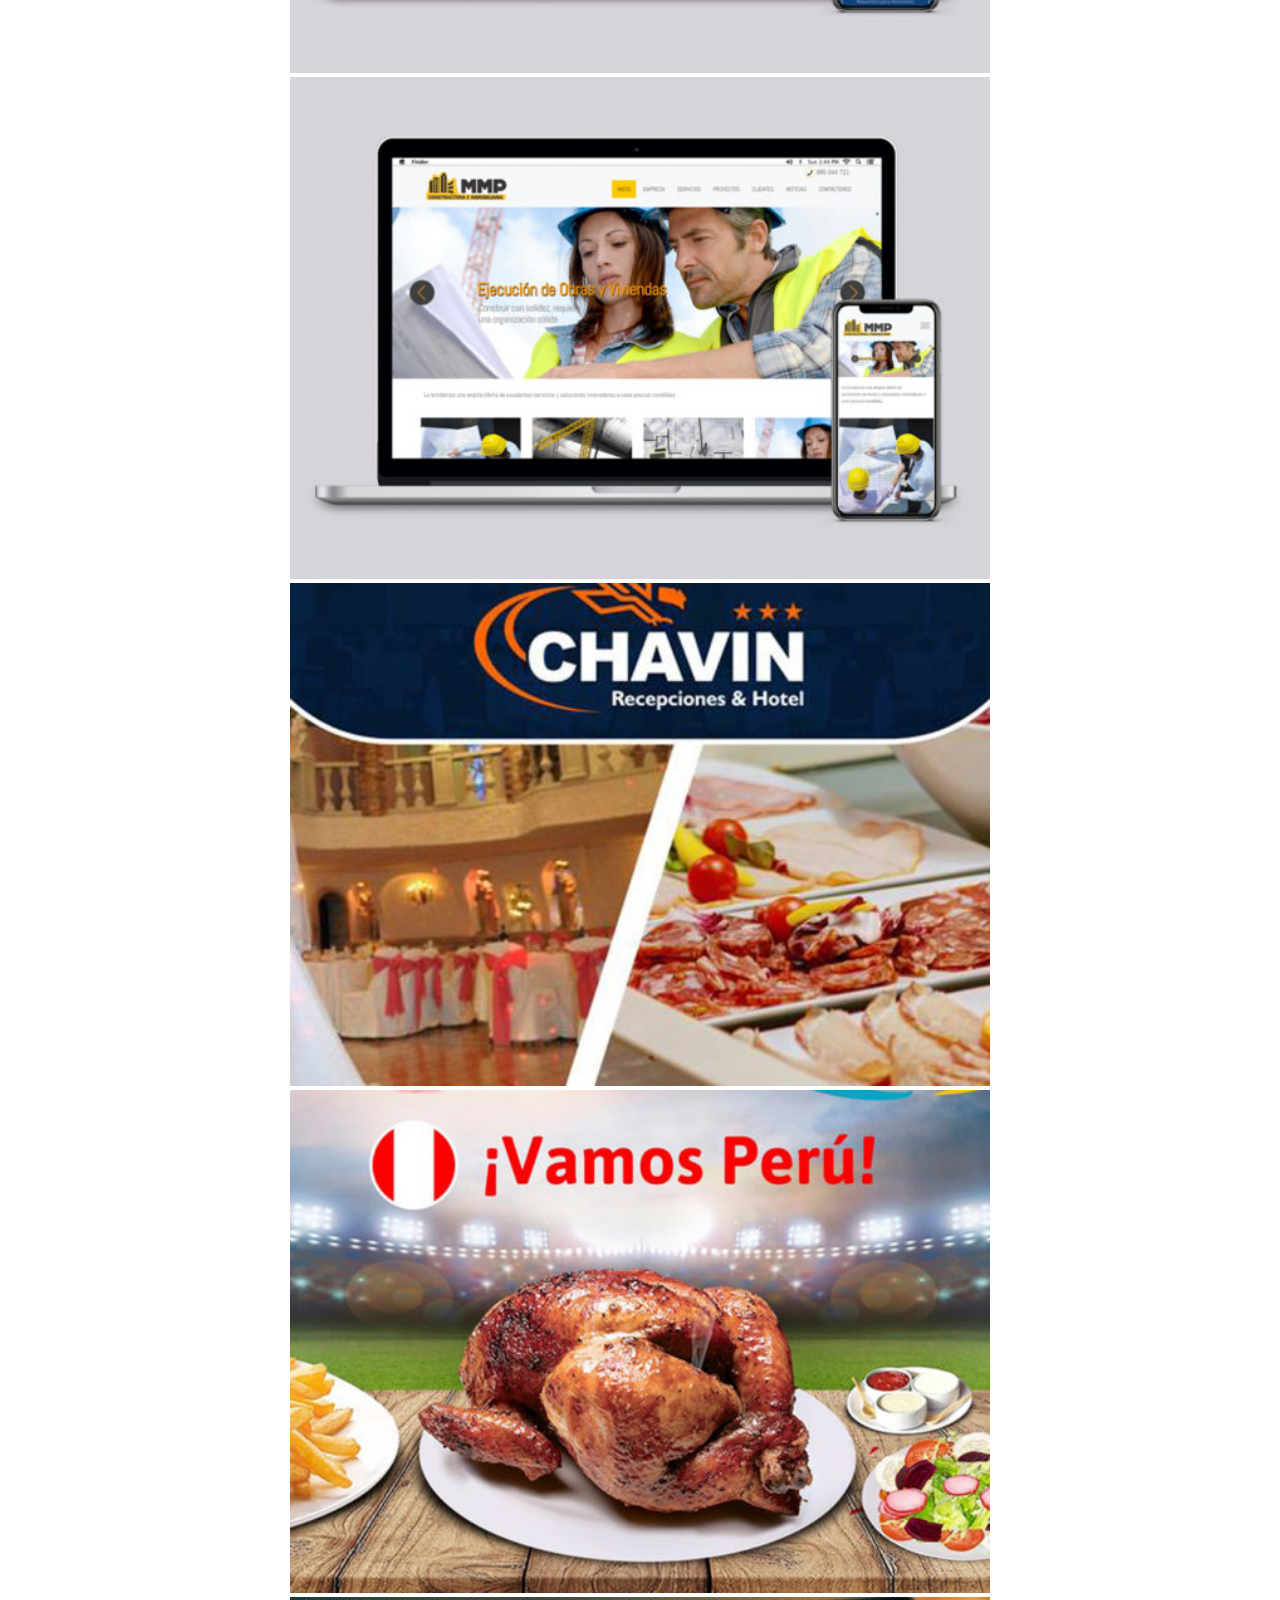
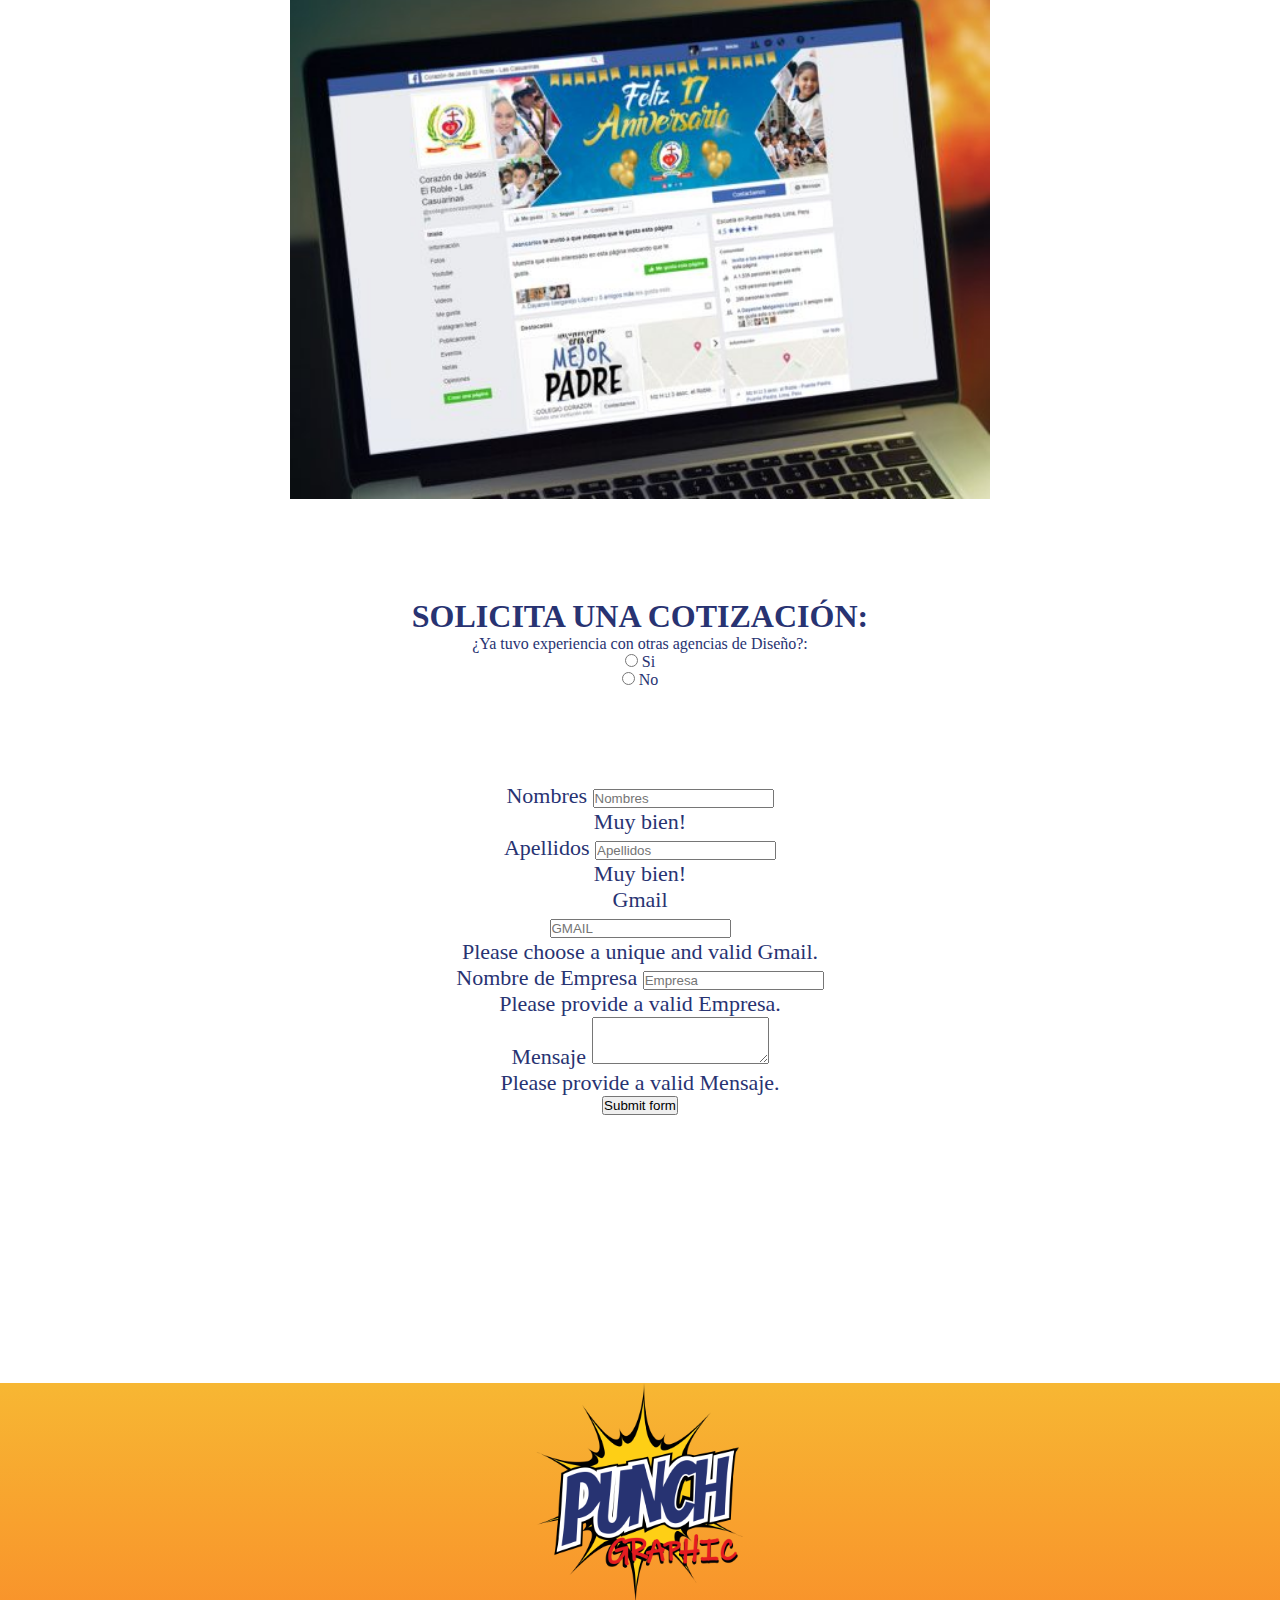
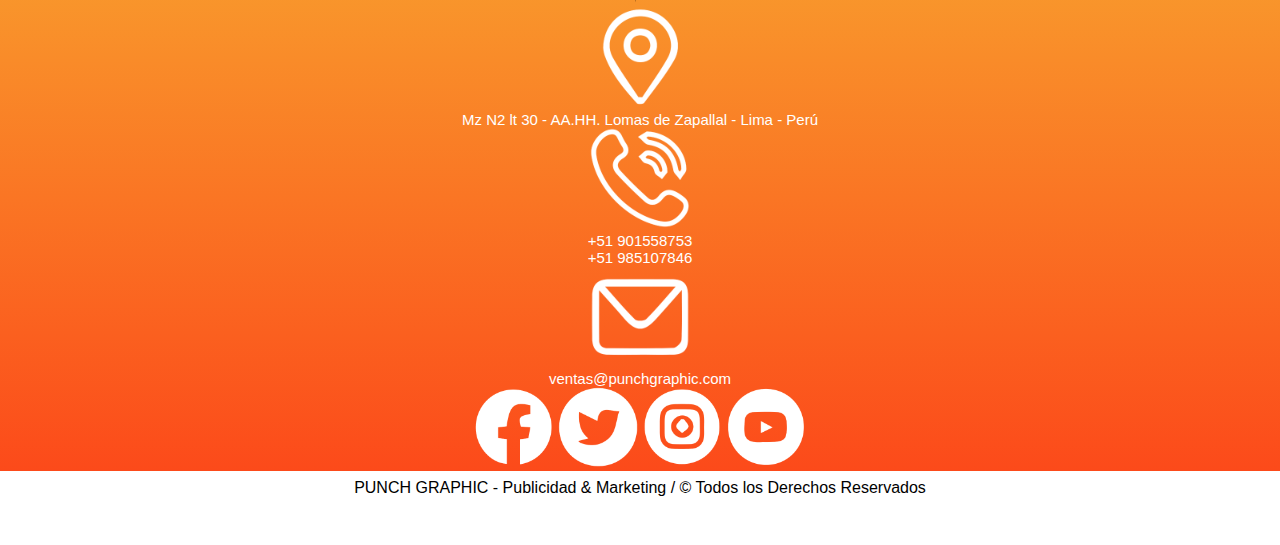
<file: pages/proyectos.html>
<!DOCTYPE html>
<html lang="en">
<head>
    <meta charset="UTF-8">
    <meta http-equiv="X-UA-Compatible" content="IE=edge">
    <meta name="viewport" content="width=device-width, initial-scale=1.0">
    <link rel="shortcut icon" href="../img/logo.png" type="PunchGraphic/xicon">
    <enlace rel="preconectar" href="https://fonts.googleapis.com">
     <!--ANIMAR.CSS-->
     <link rel="stylesheet" href="https://cdnjs.cloudflare.com/ajax/libs/animate.css/4.1.1/animate.min.css" />
     <!--BOOTSTRAP CSS-->
     <link href="https://cdn.jsdelivr.net/npm/bootstrap@5.2.0-beta1/dist/css/bootstrap.min.css" rel="stylesheet" integrity="sha384-0evHe/X+R7YkIZDRvuzKMRqM+OrBnVFBL6DOitfPri4tjfHxaWutUpFmBp4vmVor" crossorigin="anonymous">
     <link rel="stylesheet" href="../css/styles.css">
    <title>PUNCH GRAPHIC / PROYECTOS</title>
    <meta name="description" content="Tenemos una amplia gama de trabajos realizados de empresas emprendedoras que nos brindaron su confianza">
    <meta name="keywords" content="PunchGraphic, Agencia de Diseño, Tarjetas Personales, Impresion en vinil, Fotografía, Páginas Web para negocios, Instalación de Publicidades">
</head>
<body class="grid">
    <!--HEADER-->
    <header class="grid-1">
        <section class="header">    
            <div class="imagen-logo">
                <img src="../img/logo.png" alt="puch-graphic" class="logo">
            </div>
            <div class="parte-izquierda grids">
                <div class="imagenes-redes">
                    <img src="../img/facebook a color.png" alt="facebook-logo" class="redes">
                    <img src="../img/wassap a color.png" alt="wassap-logo" class="redes">
                    <img src="../img/twitter a color.png" alt="twitter-logo" class="redes">
                    <img src="../img/instagram a color.png" alt="instagram-logo" class="redes">
                    <img src="../img/gmail a color.png" alt="gmail-logo" class="redes">
                </div>
                <div class="imagen-naranja b">
                    <img src="../img/telefono naranja.png" alt="télefono" class="tel">
                    <div class="texto-naranja">
                        <span class="central">CENTRAL TELÉFONICA</span>
                        <span class="num">901 558 752</span>
                    </div>
                </div>
                <div class="nav-pills">
                    <nav class="nav c nav-item">
                        <a href="../index.html" class="nav-link">INICIO</a>
                        <a href="./servicios.html" class="nav-link">SERVICIOS</a>
                        <a href="./proyectos.html" class="nav-link active">PROYECTOS</a>
                        <a href="./nosotros.html" class="nav-link">NOSOTROS</a> 
                        <a href="./contactanos.html" class="nav-link">CONTACTANOS</a>
                    </nav>
                </div>
            </div>
        </section>
    </header>
    <!--MAIN-->
    <main class="grid-2">
        <div class="contenedor portada">
            <img src="../img/portafolio.jpg" />
        </div>
            <div class="cuerpo">
                <div class="contenedor-texto">
                    <p class="text-center">
                        Nos comprometemos a trabajar  con nuestros clientes, convirtiéndonos
                        en un socio estratégico que comprende las necesidades que tiene.
                        El resultado de este trabajo conjunto serán piezas gráficas y
                        audiovisuales que posicionarán su negocio, producto y marca de
                        manera creativa, estética y funcional.
                    </p>
                </div>
            </div>
            <div class="container-fluid">
                <div class="row mx-auto d-flex mt-5">
                    <div class="col-xs-12 col-md-6 col-lg-4">
                        <img src="../img/transol.jpg" alt="Marca Transol" class="img-fluid d-block mx-auto crece" height="auto" width="700">
                    </div>
                    <div class="col-xs-12 col-md-6 col-lg-4">
                        <img src="../img/lucero.jpg" alt="Marca Lucero" class="img-fluid d-block mx-auto crece" height="auto" width="700">
                    </div>            
                    <div class="col-xs-12 col-md-6 col-lg-4">
                        <img src="../img/mmp.jpg" alt="Marca MMP" class="img-fluid d-block mx-auto crece" height="auto" width="700">
                    </div>            
                    <div class="col-xs-12 col-md-6 col-lg-4">
                        <img src="../img/simtelp.jpg" alt="Marca Simtelp" class="img-fluid d-block mx-auto crece" height="auto" width="700">
                    </div>            
                    <div class="col-xs-12 col-md-6 col-lg-4">
                        <img src="../img/mecanico.jpg" alt="mecanicO" class="img-fluid d-block mx-auto crece" height="auto" width="700">
                    </div>
                    <div class="col-xs-12 col-md-6 col-lg-4">
                        <img src="../img/funccri.jpg" alt="Marca Funccri" class="img-fluid d-block mx-auto crece" height="auto" width="700">
                    </div>
                    <div class="col-xs-12 col-md-6 col-lg-4">
                        <img src="../img/kyodent.jpg" alt="Dental" class="img-fluid d-block mx-auto crece" height="auto" width="700">
                    </div>   
                    <div class="col-xs-12 col-md-6 col-lg-4">
                        <img src="../img/metalfiber.jpg" alt="metalica" class="img-fluid d-block mx-auto crece" height="auto" width="700">
                    </div>   
                    <div class="col-xs-12 col-md-6 col-lg-4">
                        <img src="../img/parque del recuerdo.jpg" alt="cementerio" class="img-fluid d-block mx-auto crece" height="auto" width="700">
                    </div>
                    <div class="col-xs-12 col-md-6 col-lg-4">
                        <img src="../img/menu.jpg" alt="carta de menu" class="img-fluid d-block mx-auto crece" height="auto" width="700">
                    </div>
                    <div class="col-xs-12 col-md-6 col-lg-4">
                        <img src="../img/olivar.jpg" alt="restaurante" class="img-fluid d-block mx-auto crece" height="auto" width="700">
                    </div>            
                    <div class="col-xs-12 col-md-6 col-lg-4">
                        <img src="../img/carnes.jpg" alt="carnes" class="img-fluid d-block mx-auto crece" height="auto" width="700">
                    </div>            
                    <div class="col-xs-12 col-md-6 col-lg-4">
                        <img src="../img/conferencias.jpg" alt="administracion" class="img-fluid d-block mx-auto crece" height="auto" width="700">
                    </div>            
                    <div class="col-xs-12 col-md-6 col-lg-4">
                        <img src="../img/trading.jpg" alt="trading" class="img-fluid d-block mx-auto crece" height="auto" width="700">
                    </div>
                    <div class="col-xs-12 col-md-6 col-lg-4">
                        <img src="../img/ingeniero.jpg" alt="construtora mmp" class="img-fluid d-block mx-auto crece" height="auto" width="700">
                    </div>
                    <div class="col-xs-12 col-md-6 col-lg-4">
                        <img src="../img/chavin.jpg" alt="eventos" class="img-fluid d-block mx-auto crece" height="auto" width="700">
                    </div>   
                    <div class="col-xs-12 col-md-6 col-lg-4">
                        <img src="../img/pollo.jpg" alt="polleria" class="img-fluid d-block mx-auto crece" height="auto" width="700">
                    </div>   
                    <div class="col-xs-12 col-md-6 col-lg-4">
                        <img src="../img/post.jpg" alt="celebracion" class="img-fluid d-block mx-auto crece" height="auto" width="700">
                    </div>     
                </div>
            </div>
            <div class="form">
                <h1>SOLICITA UNA COTIZACIÓN:</h1>
                <p>¿Ya tuvo experiencia con otras agencias de Diseño?:</p>
                <form action="../js/index.js" method="get">
                <input type="radio" id="si" name="¿Ya tuvo experiencia con otras agencias de Diseño?:" value="si">
                <label for="si">Si</label><br>
                <input type="radio" id="no" name="¿Ya tuvo experiencia con otras agencias de Diseño?:" value="no">
                <label for="no">No</label><br>
                <form class="needs-validation" novalidate>
            </div>
            <div class="centrar-form">
                    <div class="form-row">
                      <div class="col-md-12 mb-3">
                        <label for="validationTooltip01">Nombres</label>
                        <input type="text" class="form-control" id="validationTooltip01" placeholder="Nombres"  required>
                        <div class="valid-tooltip">
                          Muy bien!
                      </div>
                    </div>
                    <div class="col-md-12 mb-3">
                        <label for="validationTooltip02">Apellidos</label>
                        <input type="text" class="form-control" id="validationTooltip02" placeholder="Apellidos"  required>
                        <div class="valid-tooltip">
                          Muy bien!
                        </div>
                    </div>
                    <div class="col-md-12 mb-3">
                        <label for="validationTooltipUsername">Gmail</label>
                        <div class="input-group">
                          <div class="input-group-prepend">
                            <span id="validationTooltipUsernamePrepend"></span>
                          </div>
                          <input type="text" class="form-control" id="validationTooltipUsername" placeholder="GMAIL" aria-describedby="validationTooltipGMAILPrepend" required>
                          <div class="invalid-tooltip">
                            Please choose a unique and valid Gmail.
                        </div>
                        </div>
                      </div>
                    </div>
                    <div class="form-row">
                      <div class="col-md-12 mb-3">
                        <label for="validationTooltip03">Nombre de Empresa</label>
                        <input type="text" class="form-control" id="validationTooltip03" placeholder="Empresa" required>
                        <div class="invalid-tooltip">
                          Please provide a valid Empresa.
                        </div>
                      </div>
                    <div class="col-md-12 mb-3 form-group">
                            <label for="exampleFormControlTextarea1">Mensaje</label>
                            <textarea class="form-control" id="exampleFormControlTextarea1" rows="3"></textarea>
                    </div>
                        <div class="invalid-tooltip">
                          Please provide a valid Mensaje.
                        </div>
                        </div>
                        <button class="btn btn-warning" type="submit">Submit form</button>
                        </form>
                      </div>
            </div>
    </main>
    <!--FOOTER-->
    <footer class="container-fluid final bg">
        <div class="row p-5 mx-auto">
            <div class="col-xs-12 col-md-2 col-lg-2">
                <img src="../img/logo.png" alt="PunchGraphic" class="img-fluid d-block mx-auto" height="220" width="auto">
            </div>
            <div class="col-xs-12 col-md-2 col-lg-2">
                <img class="img-fluid d-block mx-auto" height="auto" width="100" src="../img/DIRECCION.png" alt="direccion">
                <p class="test">Mz N2 lt 30 - AA.HH. Lomas de Zapallal - Lima - Perú</p>
            </div>            
            <div class="col-xs-12 col-md-2 col-lg-2">
                <img class="img-fluid d-block mx-auto" height="auto" width="100" src="../img/TELEFONO.png" alt="telefono">
                <p class="test">+51 901558753</p>
                <p class="test">+51 985107846</p>
            </div>            
            <div class="col-xs-12 col-md-2 col-lg-2">
                <img class="img-fluid d-block mx-auto" height="auto" width="100" src="../img/MAIL.png" alt="gmail">
                <p class="test">ventas@punchgraphic.com</p>
            </div>            
            <div class="col-xs-12 col-md-4 col-lg-4">
                <img class="redes-final"src="../img/FACEBOOK 1.png" alt="logo facebook">
                <img class="redes-final"src="../img/TWITTER 1.png" alt="logo twitter">
                <img class="redes-final"src="../img/INSTAGRAM 1.png" alt="logo instagram">
                <img class="redes-final"src="../img/YOUTUBE 1.png" alt="logo youtube">
            </div>            
        </div>
    </footer>
    <section class="parrafo">
        <p class="parrafo-final">PUNCH GRAPHIC - Publicidad & Marketing / © Todos los Derechos Reservados</p>
    </section>
    <!--BOOTSTRAPS JAVASCRIPT-->
    <script src="https://cdn.jsdelivr.net/npm/bootstrap@5.2.0-beta1/dist/js/bootstrap.bundle.min.js" integrity="sha384-pprn3073KE6tl6bjs2QrFaJGz5/SUsLqktiwsUTF55Jfv3qYSDhgCecCxMW52nD2" crossorigin="anonymous"></script>
</body>
</html>
</file>
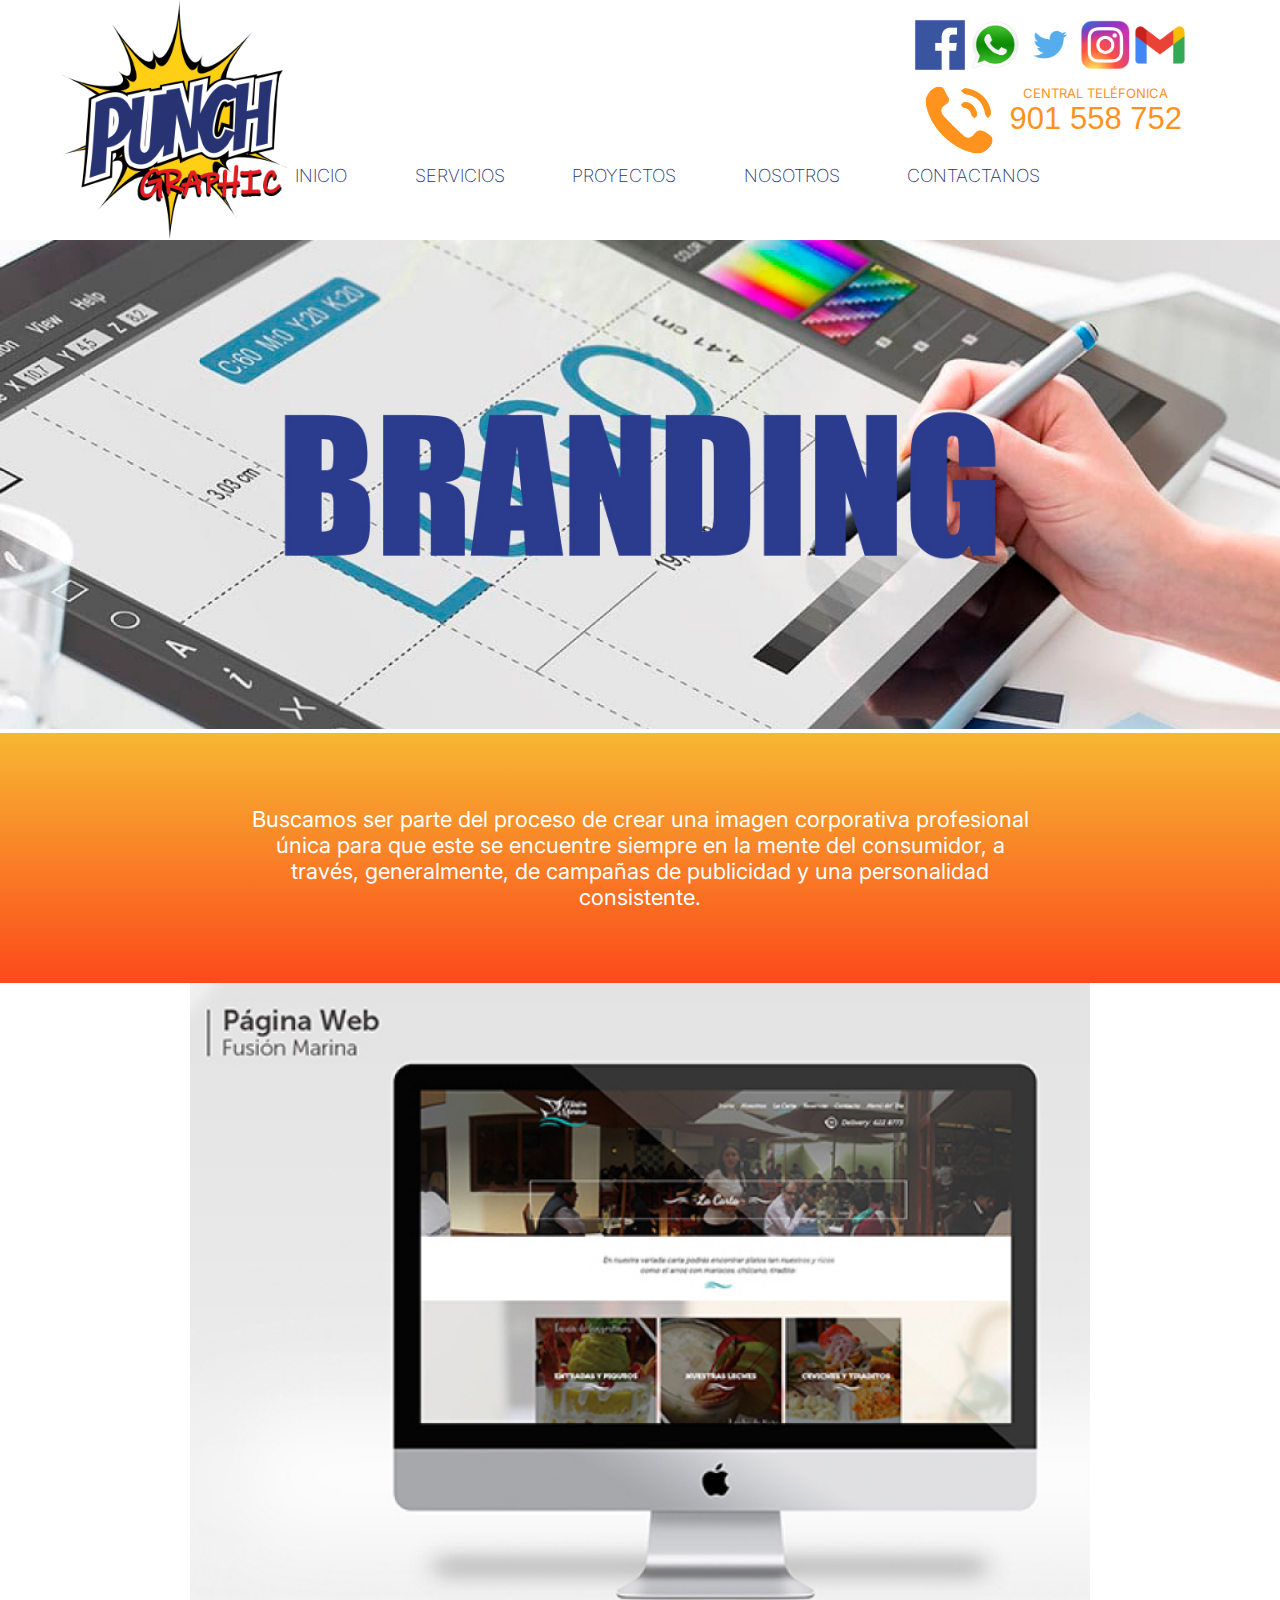
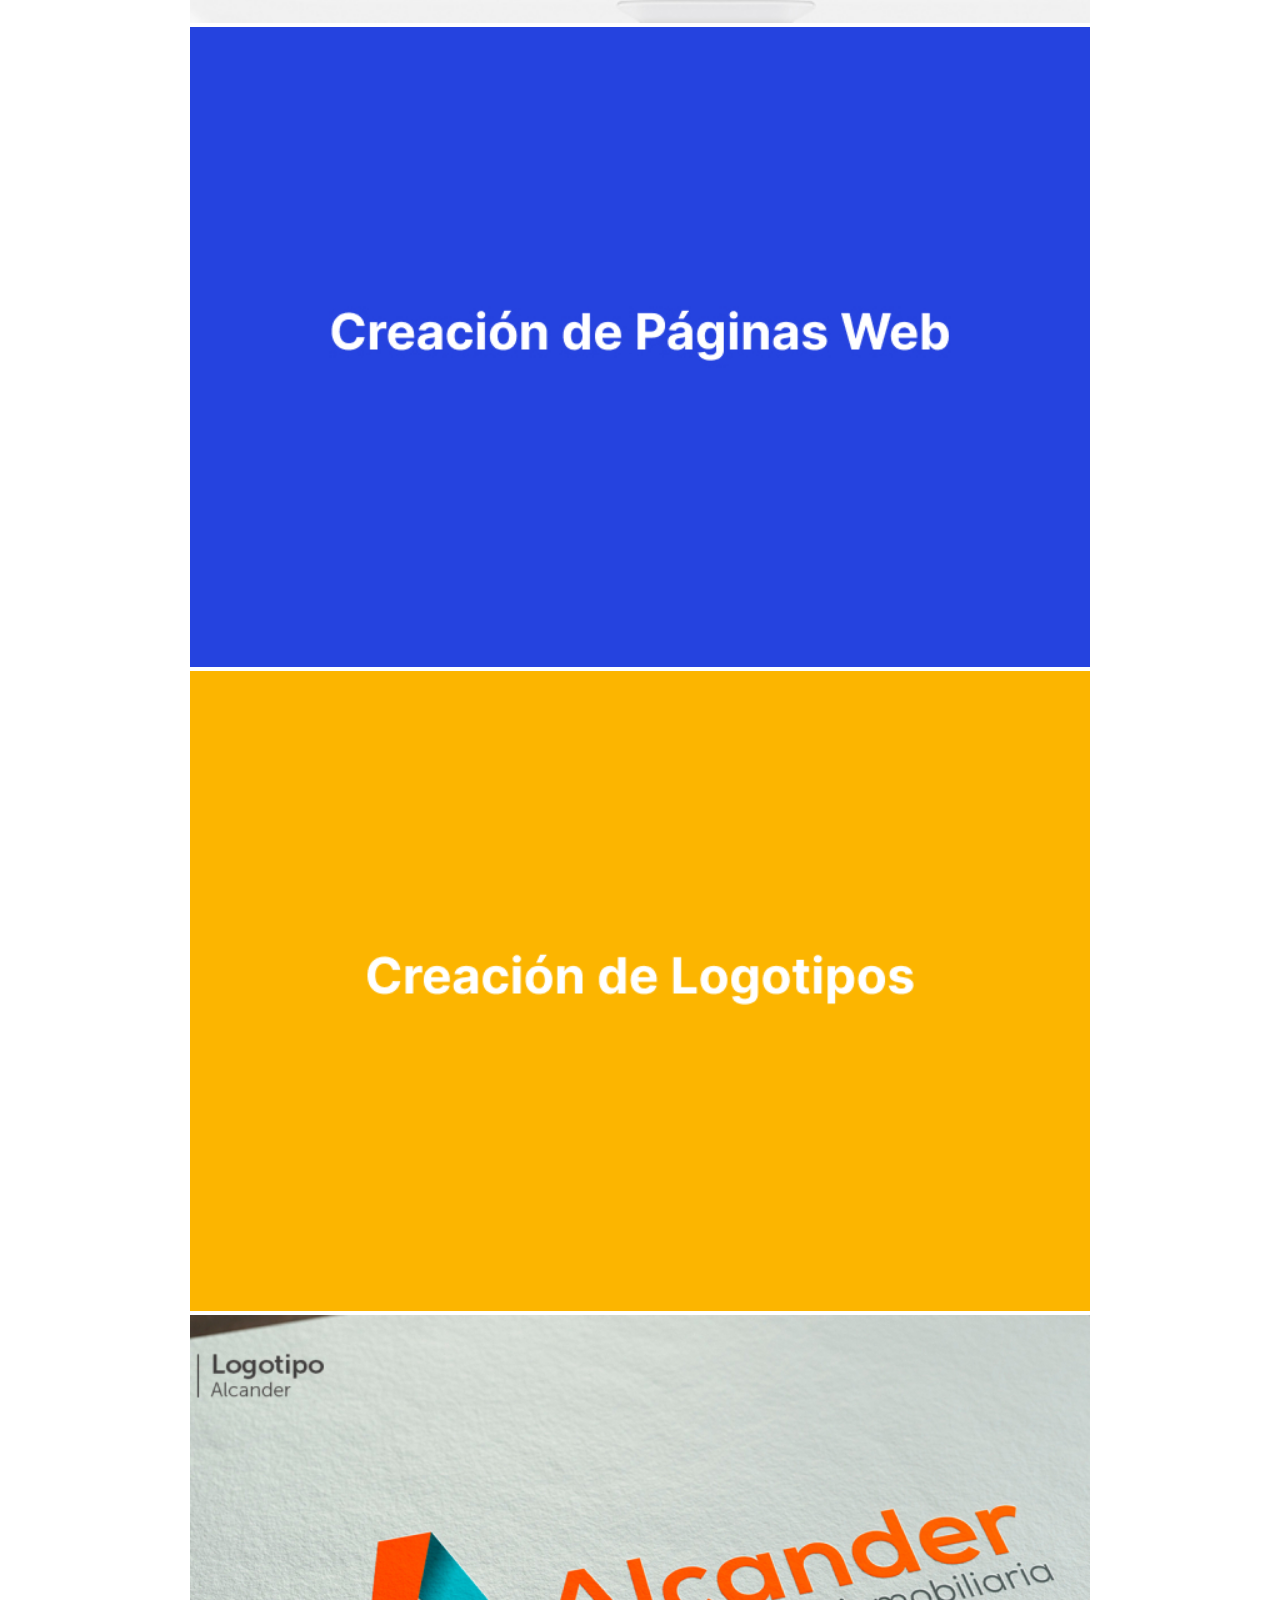
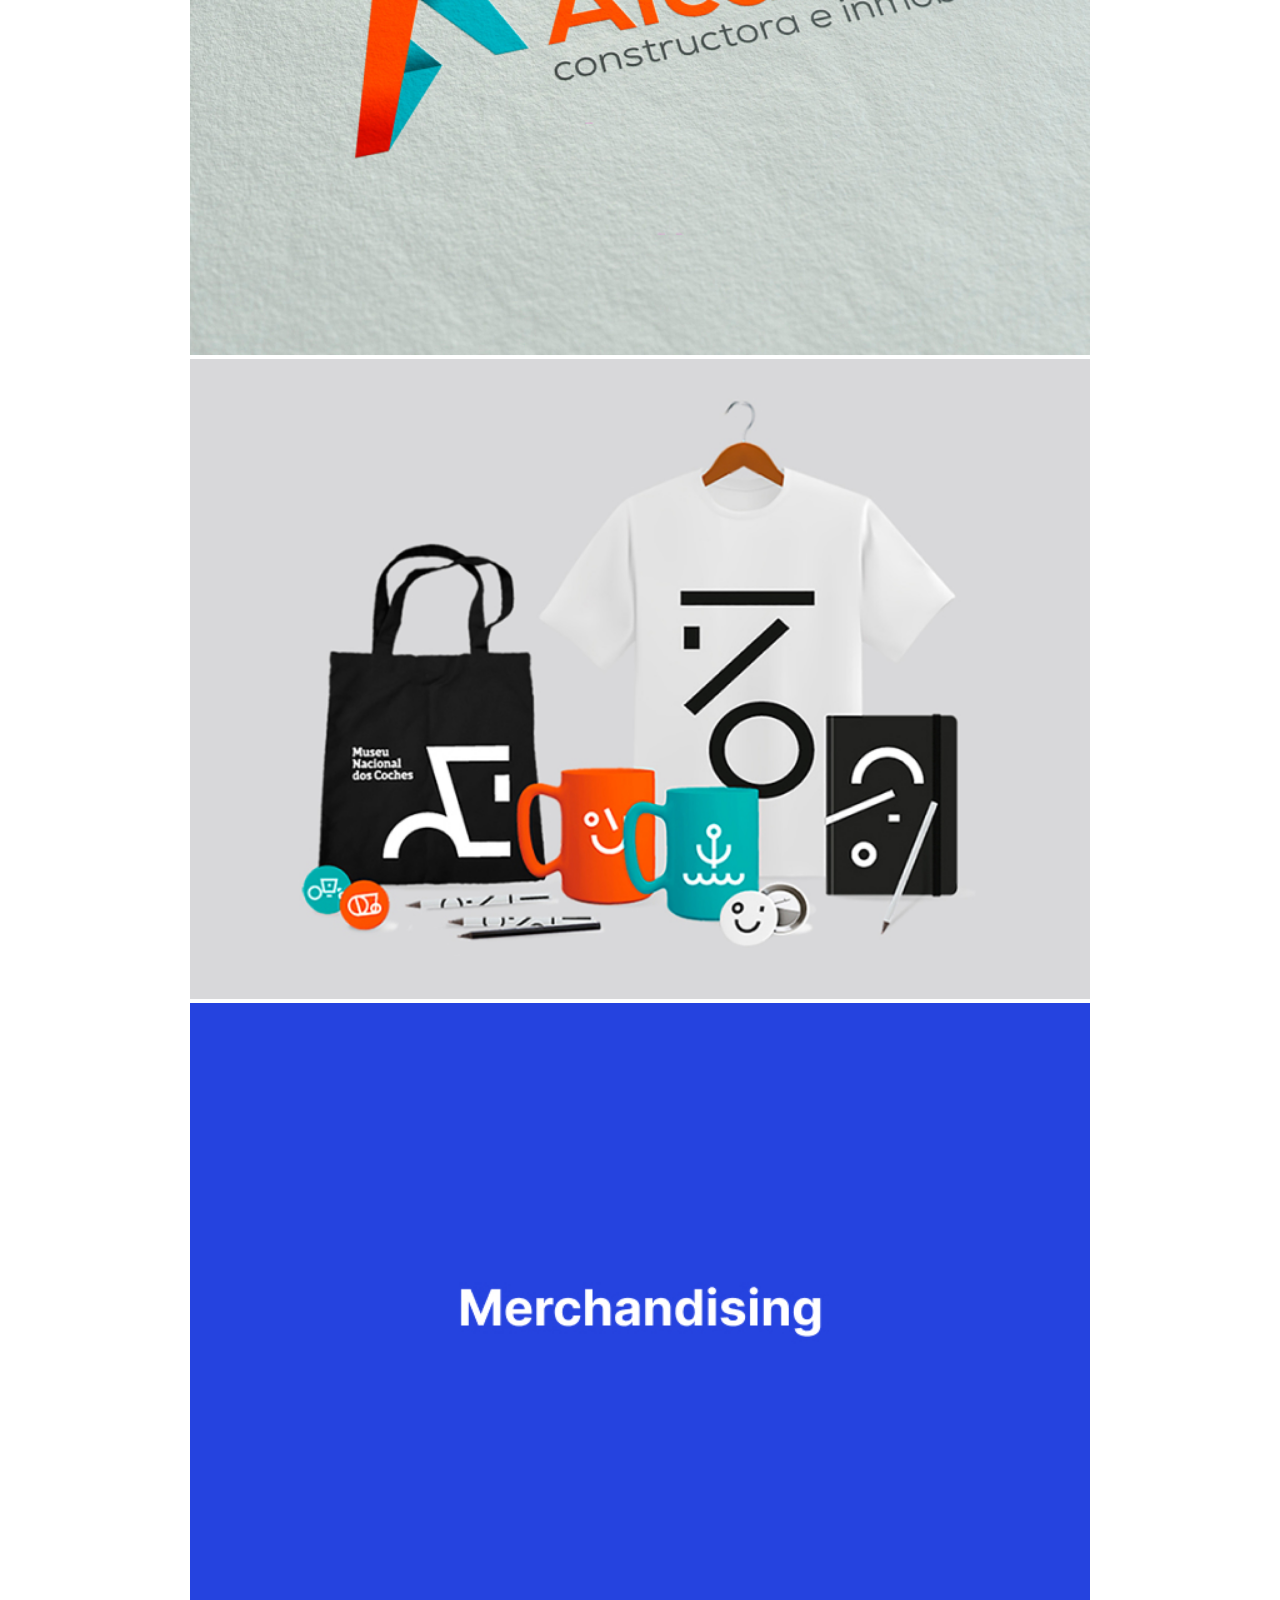
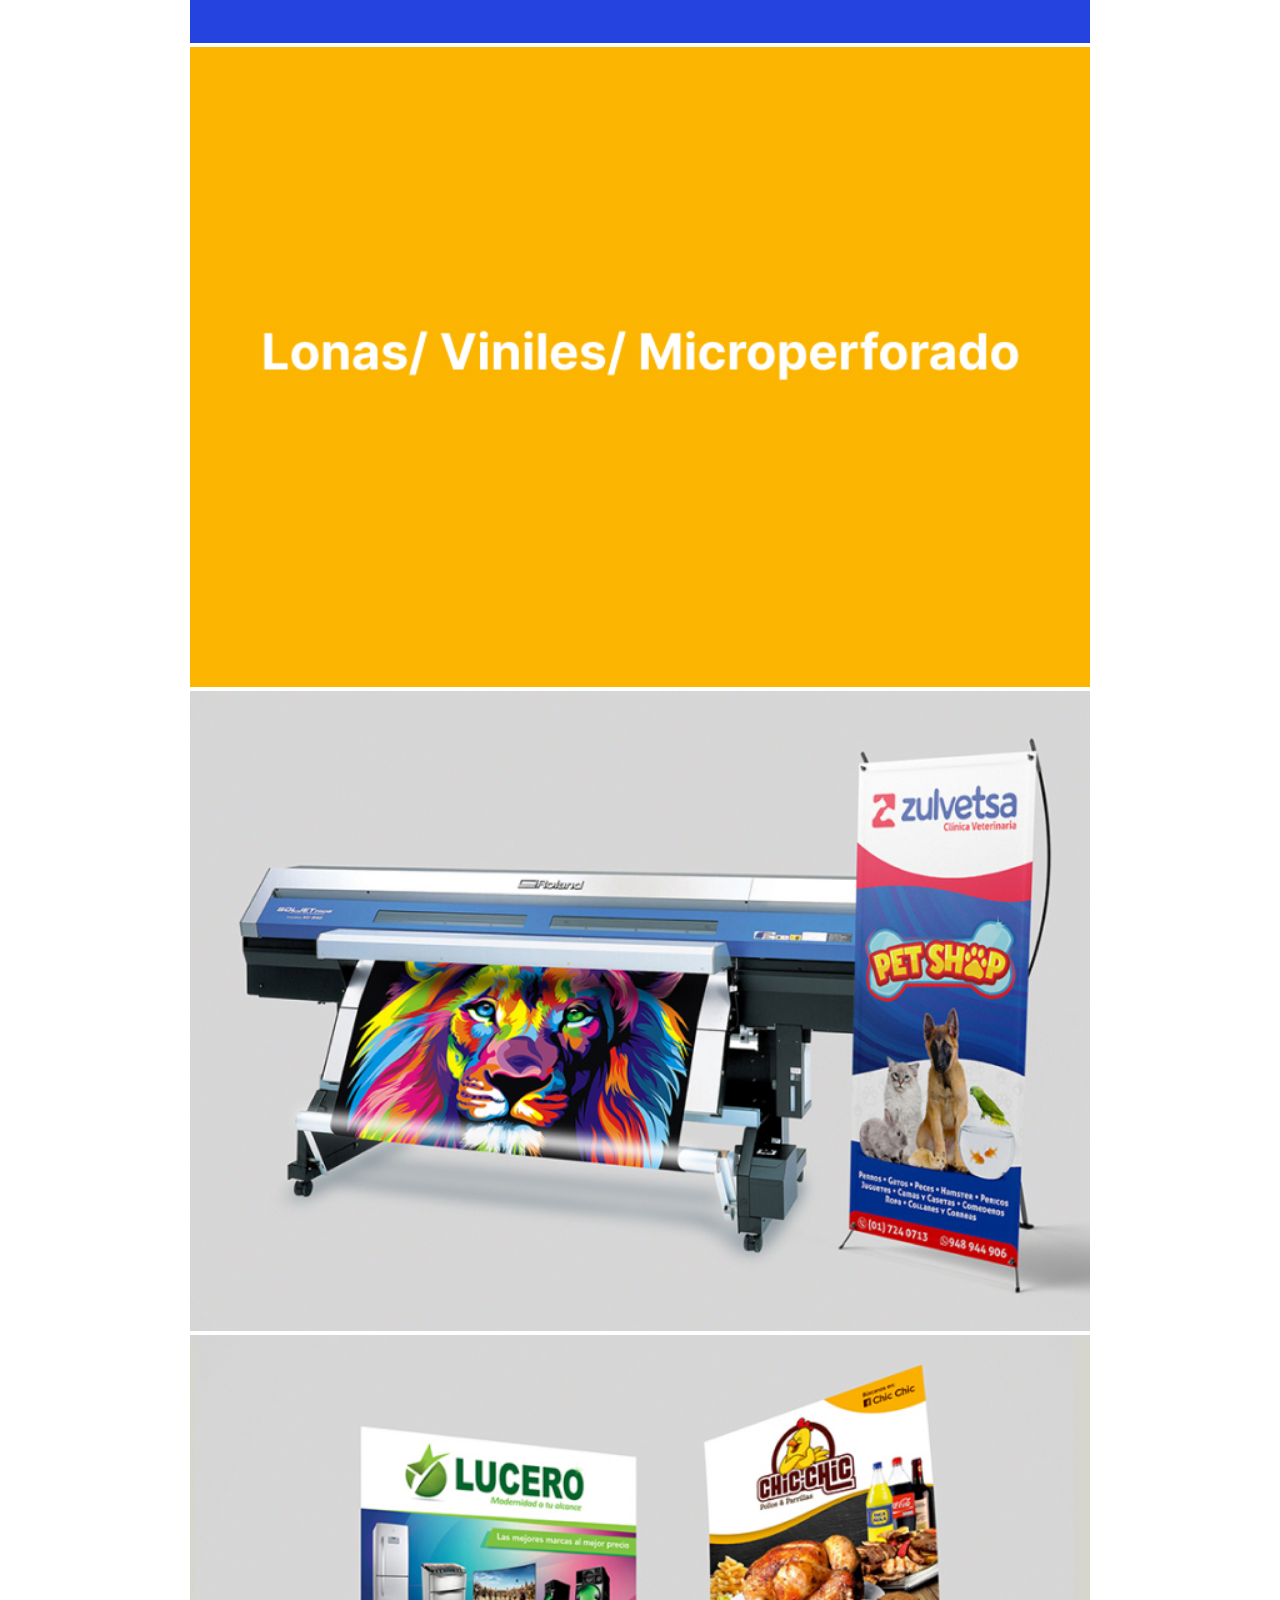
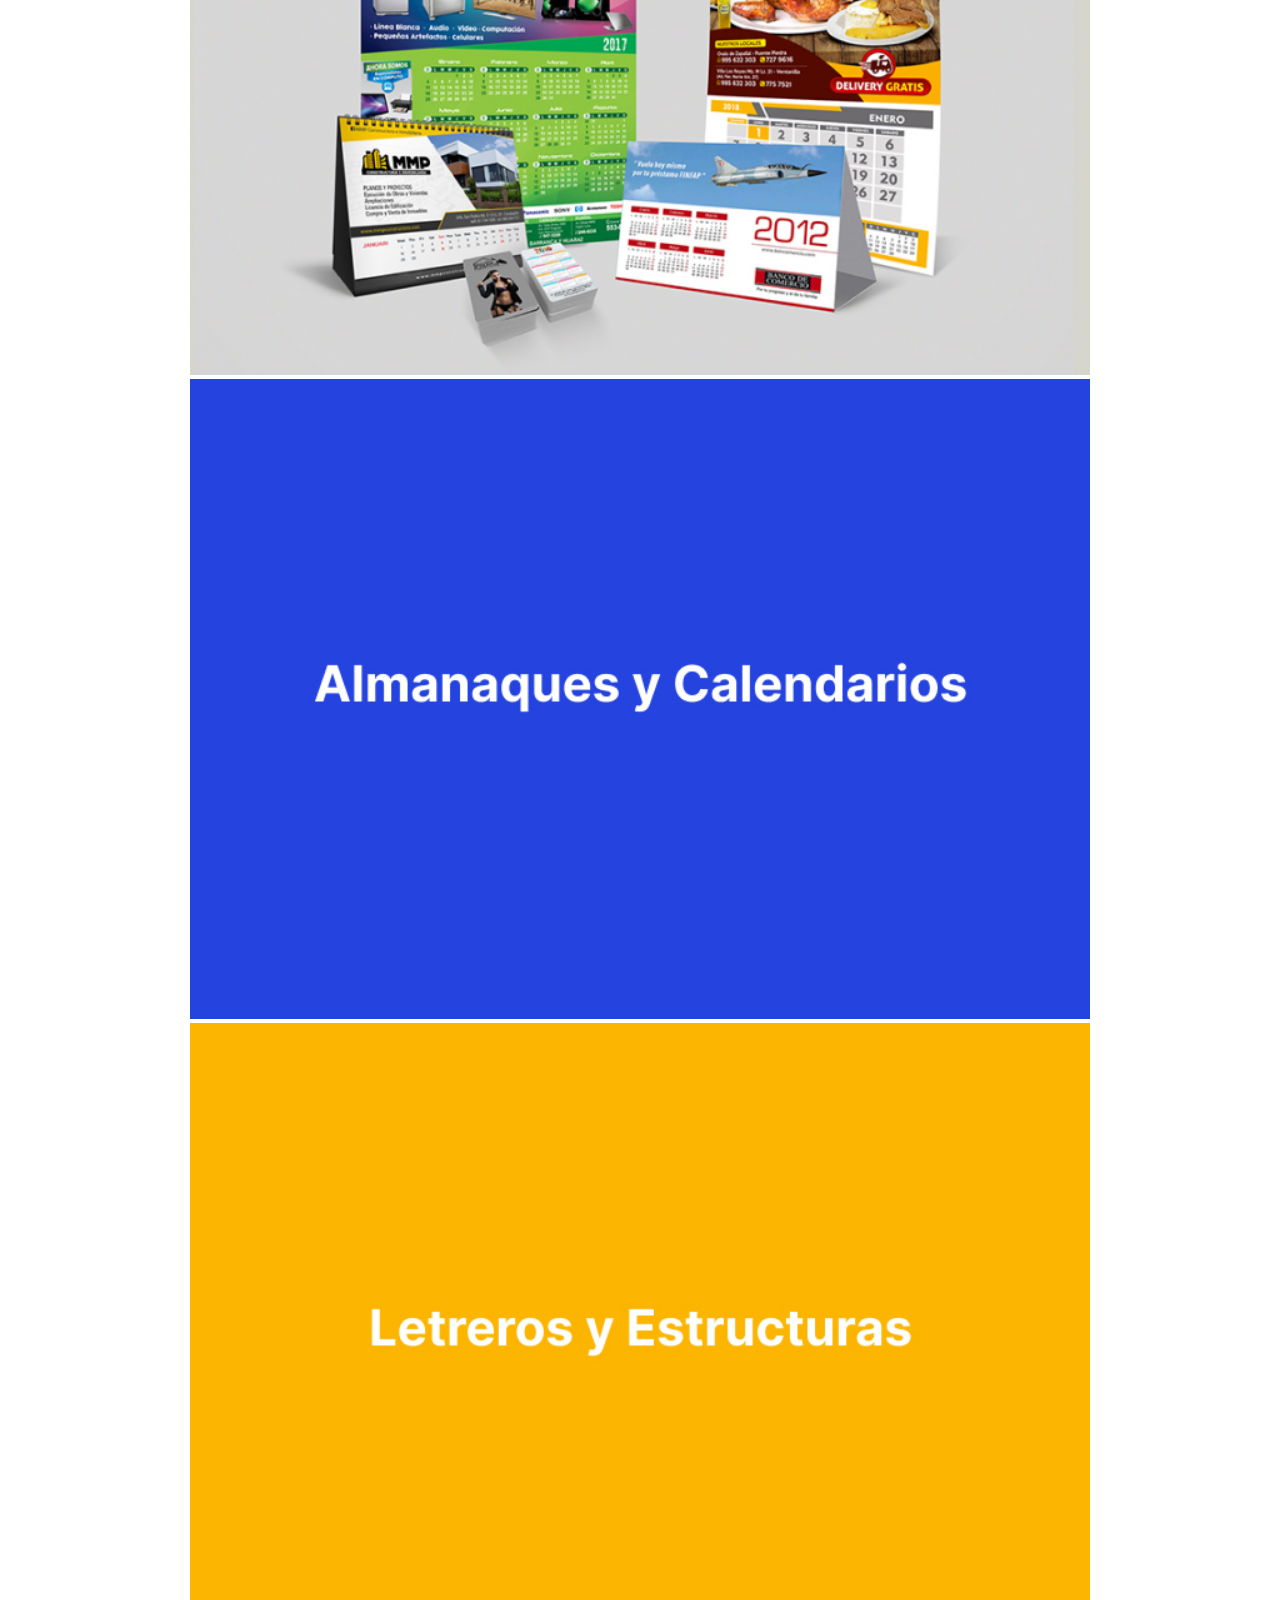
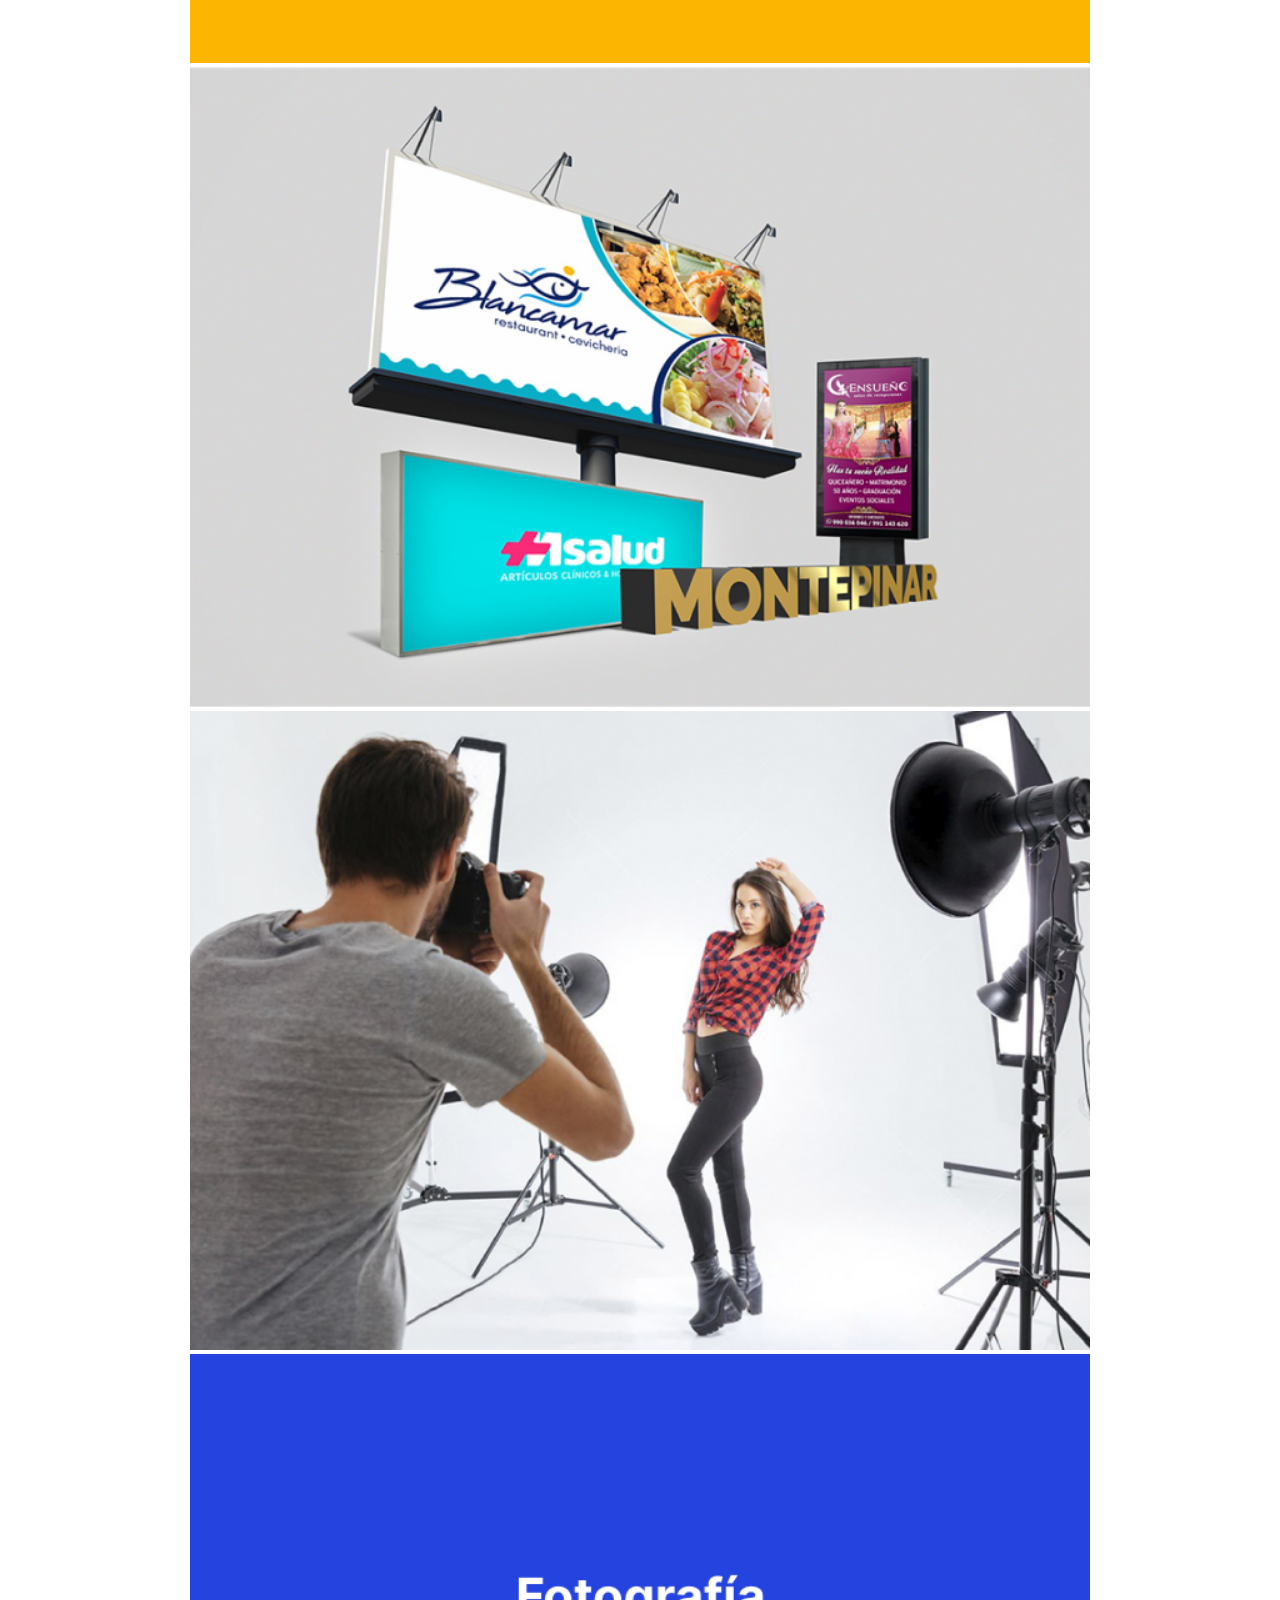
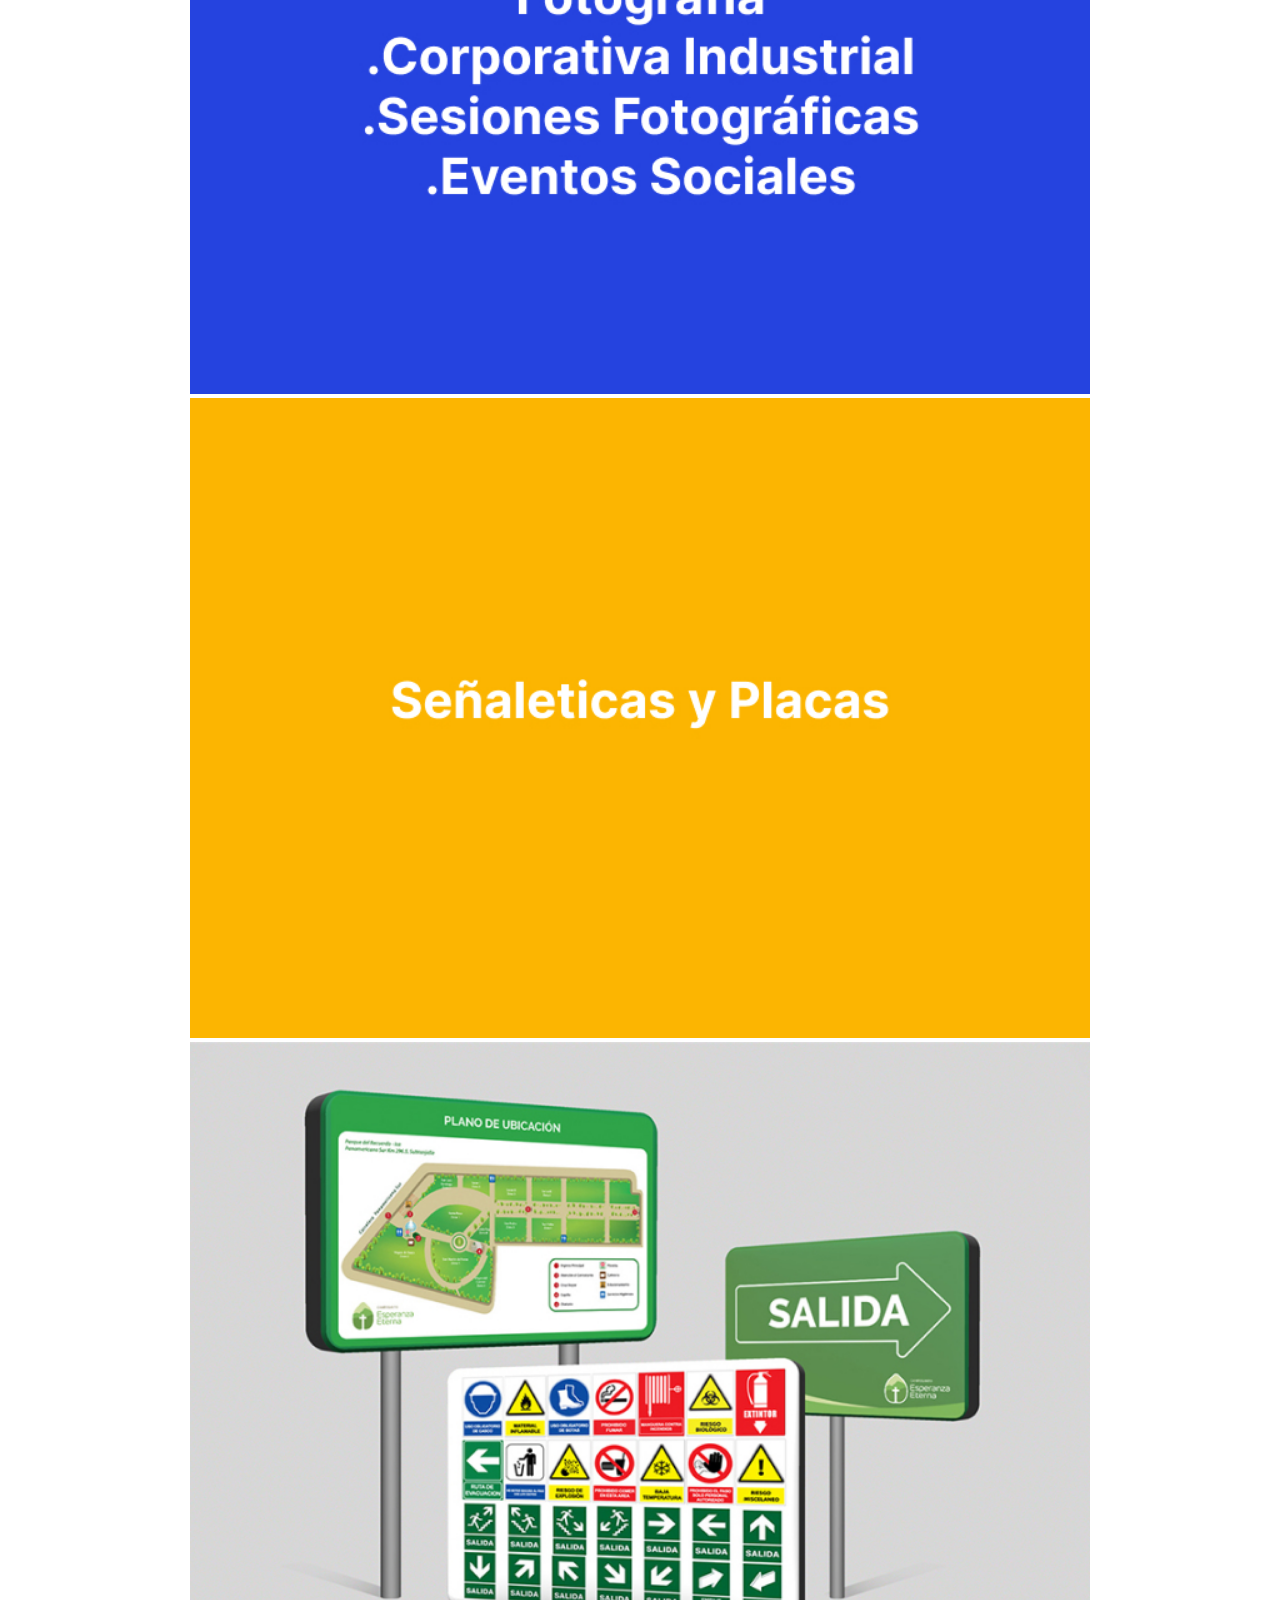
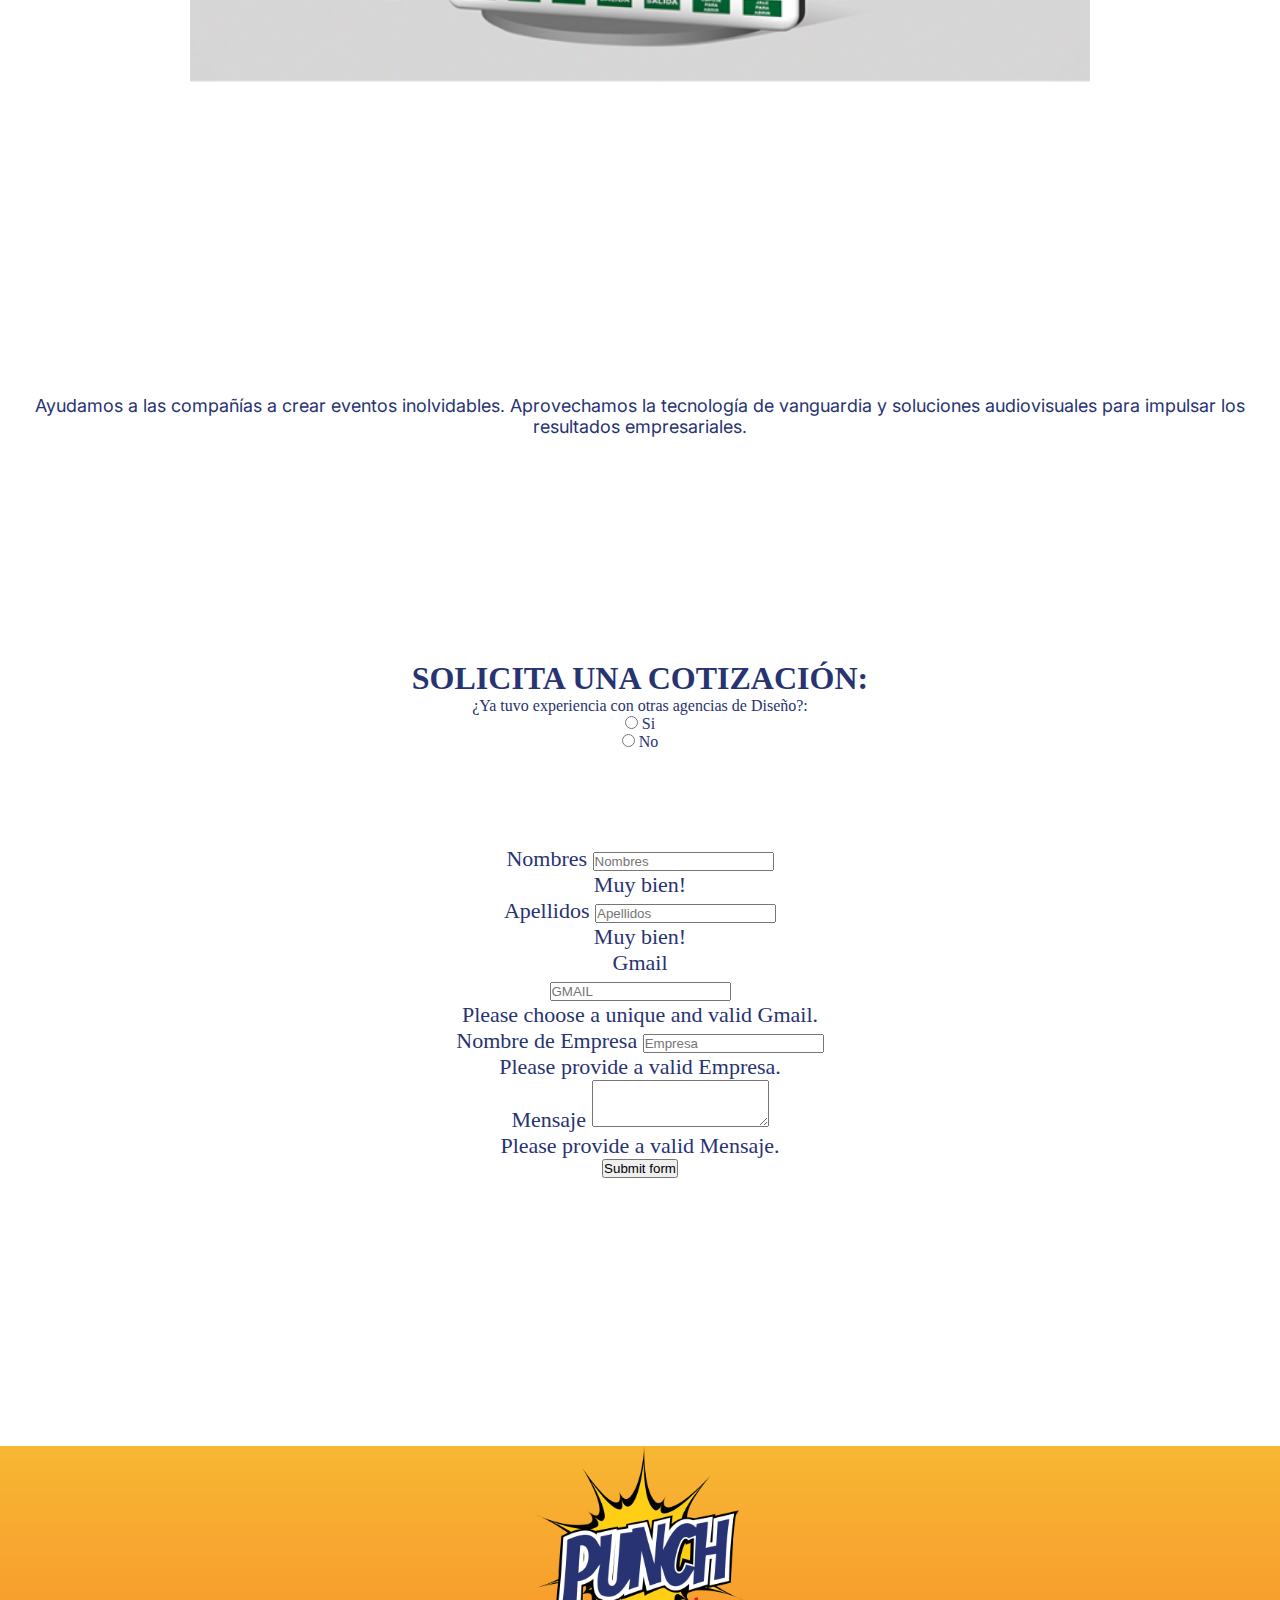
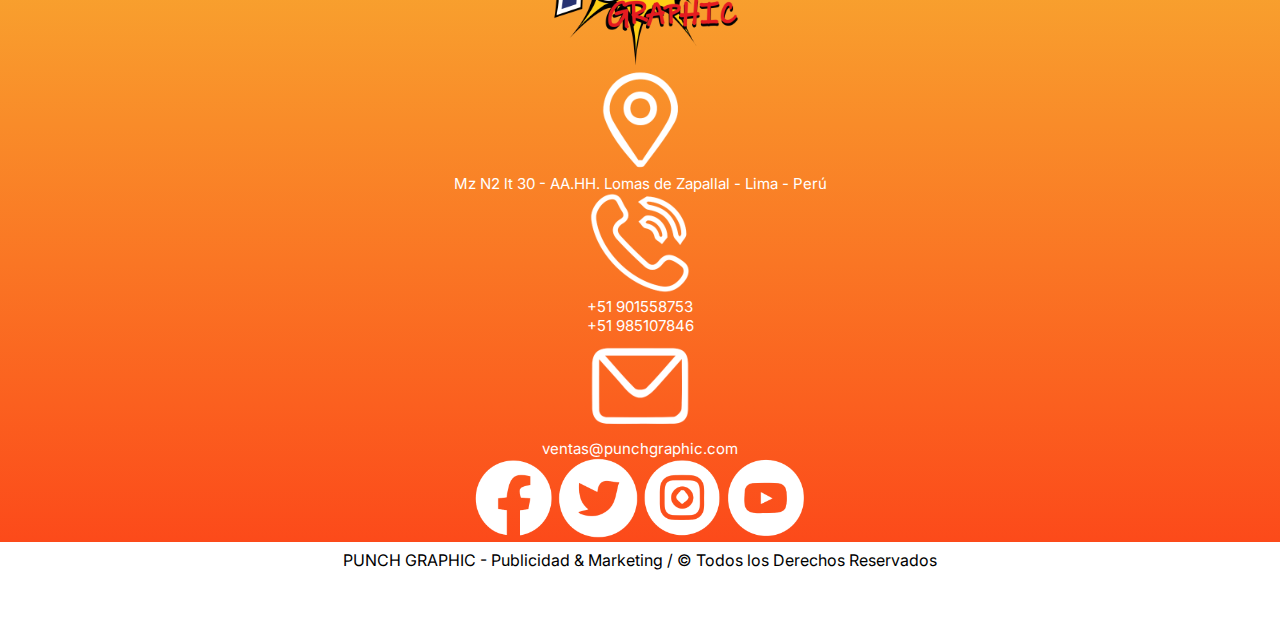
<file: pages/servicios.html>
<!DOCTYPE html>
<html lang="en">
<head>
    <meta charset="UTF-8">
    <meta http-equiv="X-UA-Compatible" content="IE=edge">
    <meta name="viewport" content="width=device-width, initial-scale=1.0">
    <link rel="stylesheet" href="../css/translate.css">
    <link rel="shortcut icon" href="../img/logo.png" type="PunchGraphic/xicon">
    <enlace rel="preconectar" href="https://fonts.googleapis.com">
     <!--ANIMAR.CSS-->
     <link rel="stylesheet" href="https://cdnjs.cloudflare.com/ajax/libs/animate.css/4.1.1/animate.min.css" />
     <!--BOOTSTRAP CSS-->
     <link href="https://cdn.jsdelivr.net/npm/bootstrap@5.2.0-beta1/dist/css/bootstrap.min.css" rel="stylesheet" integrity="sha384-0evHe/X+R7YkIZDRvuzKMRqM+OrBnVFBL6DOitfPri4tjfHxaWutUpFmBp4vmVor" crossorigin="anonymous">
    <title>PUNCH GRAPHIC / SERVICIOS</title>
    <meta name="description" content="Trabajamos en conjunto para tener un servicio óptimo y muy cuidadoso en la entrega a cada cliente así nos brinden siempre su confianza">
    <meta name="keywords" content="PunchGraphic, Agencia de Diseño, Tarjetas Personales, Impresion en vinil, Fotografía, Páginas Web para negocios, Instalación de Publicidades">
</head>
<body class="grid">
    <!--HEADER-->
    <header class="grid-1">
        <section class="header">    
            <div class="imagen-logo">
                <img src="../img/logo.png" alt="puch-graphic" class="logo">
            </div>
            <div class="parte-izquierda grids">
                <div class="imagenes-redes">
                    <img src="../img/facebook a color.png" alt="facebook-logo" class="redes">
                    <img src="../img/wassap a color.png" alt="wassap-logo" class="redes">
                    <img src="../img/twitter a color.png" alt="twitter-logo" class="redes">
                    <img src="../img/instagram a color.png" alt="instagram-logo" class="redes">
                    <img src="../img/gmail a color.png" alt="gmail-logo" class="redes">
                </div>
                <div class="imagen-naranja b">
                    <img src="../img/telefono naranja.png" alt="télefono" class="tel">
                    <div class="texto-naranja">
                        <span class="central">CENTRAL TELÉFONICA</span>
                        <span class="num">901 558 752</span>
                    </div>
                </div>
                <div class="nav-pills">
                    <nav class="nav c nav-item">
                        <a href="../index.html" class="nav-link">INICIO</a>
                        <a href="./servicios.html" class="nav-link active">SERVICIOS</a>
                        <a href="./proyectos.html" class="nav-link">PROYECTOS</a>
                        <a href="./nosotros.html" class="nav-link">NOSOTROS</a> 
                        <a href="./contactanos.html" class="nav-link">CONTACTANOS</a>
                    </nav>
                </div>
            </div>
        </section>
    </header>
            <!--MAIN-->
    <main class="grid-2">
        <div class="contenedor portada">
            <img src="../img/brading.jpg" />
        </div>
        <div class="cuerpo">
            <div class="contenedor-texto">
                <p class="text-center">
                    Buscamos ser parte del proceso de crear una imagen
                    corporativa profesional única para que este se encuentre
                    siempre en la mente del consumidor, a través, generalmente,
                    de campañas de publicidad y una personalidad consistente.
                </p>
            </div>
        </div>
        <div class="container-fluid">
            <div class="row mx-auto d-flex justify-content-center mt-5">
                <div class="col-xs-12 col-md-6 col-lg-6">
                    <img src="../img/servicios1.jpg" alt="camiones" class="img-fluid d-block mx-auto" height="auto" width="900">
                </div>
                <div class="col-xs-12 col-md-6 col-lg-6">
                    <img src="../img/colorazula.jpg" alt="camiones" class="img-fluid d-block mx-auto" height="auto" width="900">
                </div>            
                <div class="col-xs-12 col-md-6 col-lg-6">
                    <img src="../img/coloramarilloa.jpg" alt="comunicaciones" class="img-fluid d-block mx-auto" height="auto" width="900">
                </div>            
                <div class="col-xs-12 col-md-6 col-lg-6">
                    <img src="../img/servicios2.jpg" alt="cosntructora" class="img-fluid d-block mx-auto" height="auto" width="900">
                </div>            
                <div class="col-xs-12 col-md-6 col-lg-6">
                    <img src="../img/servicios3.jpg" alt="mecanica" class="img-fluid d-block mx-auto" height="auto" width="900">
                </div>
                <div class="col-xs-12 col-md-6 col-lg-6">
                    <img src="../img/colorazulb.jpg" alt="mecanica" class="img-fluid d-block mx-auto" height="auto" width="900">
                </div>
                <div class="col-xs-12 col-md-6 col-lg-6">
                    <img src="../img/coloramarillob.jpg" alt="metalica" class="img-fluid d-block mx-auto" height="auto" width="900">
                </div>   
                <div class="col-xs-12 col-md-6 col-lg-6">
                    <img src="../img/servicios4.jpg" alt="dental" class="img-fluid d-block mx-auto" height="auto" width="900">
                </div>   
                <div class="col-xs-12 col-md-6 col-lg-6">
                    <img src="../img/servicios5.jpg" alt="cementerio" class="img-fluid d-block mx-auto" height="auto" width="900">
                </div>
                <div class="col-xs-12 col-md-6 col-lg-6">
                    <img src="../img/colorazulc.jpg" alt="carta de menu" class="img-fluid d-block mx-auto" height="auto" width="900">
                </div>
                <div class="col-xs-12 col-md-6 col-lg-6">
                    <img src="../img/coloramarilloc.jpg" alt="cementerio" class="img-fluid d-block mx-auto" height="auto" width="900">
                </div>
                <div class="col-xs-12 col-md-6 col-lg-6">
                    <img src="../img/servicios6.jpg" alt="carta de menu" class="img-fluid d-block mx-auto" height="auto" width="900">
                </div>
                <div class="col-xs-12 col-md-6 col-lg-6">
                    <img src="../img/servicios7.jpg" alt="cementerio" class="img-fluid d-block mx-auto" height="auto" width="900">
                </div>
                <div class="col-xs-12 col-md-6 col-lg-6">
                    <img src="../img/colorazuld.jpg" alt="carta de menu" class="img-fluid d-block mx-auto" height="auto" width="900">
                </div>
                <div class="col-xs-12 col-md-6 col-lg-6">
                    <img src="../img/coloramarillod.jpg" alt="cementerio" class="img-fluid d-block mx-auto" height="auto" width="900">
                </div>
                <div class="col-xs-12 col-md-6 col-lg-6">
                    <img src="../img/servicios8.jpg" alt="carta de menu" class="img-fluid d-block mx-auto" height="auto" width="900">
                </div>
                <section>
                    <div class="seccion-texto text-center">
                        <p> Ayudamos a las compañías a crear eventos inolvidables. 
                            Aprovechamos la tecnología de vanguardia y soluciones
                             audiovisuales para impulsar los resultados empresariales.</p>
                    </div>
                </section>
            </div>
        </div>
        <div>
            <div class="form">
                <h1>SOLICITA UNA COTIZACIÓN:</h1>
                <p>¿Ya tuvo experiencia con otras agencias de Diseño?:</p>
                <form action="../js/index.js" method="get">
                <input type="radio" id="si" name="¿Ya tuvo experiencia con otras agencias de Diseño?:" value="si">
                <label for="si">Si</label><br>
                <input type="radio" id="no" name="¿Ya tuvo experiencia con otras agencias de Diseño?:" value="no">
                <label for="no">No</label><br>
                <form class="needs-validation" novalidate>
            </div>
            <div class="centrar-form">
                    <div class="form-row">
                      <div class="col-md-12 mb-3">
                        <label for="validationTooltip01">Nombres</label>
                        <input type="text" class="form-control" id="validationTooltip01" placeholder="Nombres"  required>
                        <div class="valid-tooltip">
                          Muy bien!
                      </div>
                    </div>
                    <div class="col-md-12 mb-3">
                        <label for="validationTooltip02">Apellidos</label>
                        <input type="text" class="form-control" id="validationTooltip02" placeholder="Apellidos"  required>
                        <div class="valid-tooltip">
                          Muy bien!
                        </div>
                    </div>
                    <div class="col-md-12 mb-3">
                        <label for="validationTooltipUsername">Gmail</label>
                        <div class="input-group">
                          <div class="input-group-prepend">
                            <span id="validationTooltipUsernamePrepend"></span>
                          </div>
                          <input type="text" class="form-control" id="validationTooltipUsername" placeholder="GMAIL" aria-describedby="validationTooltipGMAILPrepend" required>
                          <div class="invalid-tooltip">
                            Please choose a unique and valid Gmail.
                        </div>
                        </div>
                      </div>
                    </div>
                    <div class="form-row">
                      <div class="col-md-12 mb-3">
                        <label for="validationTooltip03">Nombre de Empresa</label>
                        <input type="text" class="form-control" id="validationTooltip03" placeholder="Empresa" required>
                        <div class="invalid-tooltip">
                          Please provide a valid Empresa.
                        </div>
                      </div>
                    <div class="col-md-12 mb-3 form-group">
                            <label for="exampleFormControlTextarea1">Mensaje</label>
                            <textarea class="form-control" id="exampleFormControlTextarea1" rows="3"></textarea>
                    </div>
                        <div class="invalid-tooltip">
                          Please provide a valid Mensaje.
                        </div>
                        </div>
                        <button class="btn btn-warning" type="submit">Submit form</button>
                        </form>
                      </div>
            </div>
    </main>
    <!--FOOTER-->
    <!--FOOTER-->
    <footer class="container-fluid final bg">
        <div class="row p-5 mx-auto">
            <div class="col-xs-12 col-md-2 col-lg-2">
                <img src="../img/logo.png" alt="PunchGraphic" class="img-fluid d-block mx-auto" height="220" width="auto">
            </div>
            <div class="col-xs-12 col-md-2 col-lg-2">
                <img class="img-fluid d-block mx-auto" height="auto" width="100" src="../img/DIRECCION.png" alt="direccion">
                <p class="test">Mz N2 lt 30 - AA.HH. Lomas de Zapallal - Lima - Perú</p>
            </div>            
            <div class="col-xs-12 col-md-2 col-lg-2">
                <img class="img-fluid d-block mx-auto" height="auto" width="100" src="../img/TELEFONO.png" alt="telefono">
                <p class="test">+51 901558753</p>
                <p class="test">+51 985107846</p>
            </div>            
            <div class="col-xs-12 col-md-2 col-lg-2">
                <img class="img-fluid d-block mx-auto" height="auto" width="100" src="../img/MAIL.png" alt="gmail">
                <p class="test">ventas@punchgraphic.com</p>
            </div>            
            <div class="col-xs-12 col-md-4 col-lg-4">
                <img class="redes-final"src="../img/FACEBOOK 1.png" alt="logo facebook">
                <img class="redes-final"src="../img/TWITTER 1.png" alt="logo twitter">
                <img class="redes-final"src="../img/INSTAGRAM 1.png" alt="logo instagram">
                <img class="redes-final"src="../img/YOUTUBE 1.png" alt="logo youtube">
            </div>            
        </div>
    </footer>
    <section class="parrafo">
        <p class="parrafo-final">PUNCH GRAPHIC - Publicidad & Marketing / © Todos los Derechos Reservados</p>
    </section>
    <!--BOOTSTRAPS JAVASCRIPT-->
    <script src="https://cdn.jsdelivr.net/npm/bootstrap@5.2.0-beta1/dist/js/bootstrap.bundle.min.js" integrity="sha384-pprn3073KE6tl6bjs2QrFaJGz5/SUsLqktiwsUTF55Jfv3qYSDhgCecCxMW52nD2" crossorigin="anonymous"></script>
</body>
</html>
</file>
<file: css/translate.css>
@charset "UTF-8";
@import url("https://fonts.googleapis.com/css2?family=Comic+Neue:ital,wght@0,300;0,400;0,700;1,300;1,400;1,700&family=Inter:wght@100;200;300;400;500&display=swap");
/* color */
/* APLICANDO MAPA A MI SCSS */
.leters-primary-color {
  color: #283372; }

.leters-secundary-color {
  color: white; }

.image-primary-color {
  color: #ff921e; }

/* HASTA AQUÍ APLIQUE MAPA A MI SCSS */
/* Aplicando mixin A MI MEDIAQUIRE*/
.imagen-logo {
  padding-left: 0; }
  @media screen and (max-width: 952px) {
    .imagen-logo {
      padding-left: 20px; } }

.nav a {
  font-size: 20px; }
  @media screen and (max-width: 952px) {
    .nav a {
      font-size: 16px; } }

/* Hasta aquí aplique mixin A MI MEDIAQUIRE*/
@media (max-width: 952px) {
  .imagen-logo {
    padding-left: 20px; }
  nav a {
    font-size: 16px; }
  .portafo {
    font-size: 120; } }

@media (min-width: 1134px) {
  .portafo {
    font-size: 80; } }

@media (max-width: 600px) {
  .grid {
    grid-template-columns: 240px auto 300px;
    grid-template-rows: auto;
    grid-template: "grid-1" 250px "grid-2" 500px "grid-3" 300px; }
  .portafo {
    font-size: 90; } }

@media (max-width: 768px) {
  .crece {
    width: 1500px; } }

* {
  margin: 0;
  padding: 0;
  box-sizing: border-box; }

html {
  height: 100%; }

.grid {
  display: grid;
  text-align: center;
  grid-template-areas: "grid-1" "grid-2" "grid-3"; }

.grid-1 {
  grid-area: grid-1;
  height: auto;
  width: 100%; }

.grid-2 {
  grid-area: grid-2;
  height: auto; }

.grid-3 {
  grid-area: grid-3;
  height: 330px;
  width: 100%; }

body {
  padding-bottom: 3em;
  min-height: 100vh; }

.header {
  display: flex;
  flex-direction: row;
  height: auto;
  width: 100%;
  min-width: auto; }
  .header .imagen-logo {
    width: 30%;
    display: flex;
    flex-direction: row;
    justify-content: flex-end; }
  .header .parte-izquierda {
    width: 100%;
    align-items: center; }

.imagen-logo .logo {
  height: 240px;
  display: inline-block;
  margin: 0 0.0;
  animation: slideInDown;
  animation-duration: 2s; }

.parte-izquierda .imagenes-redes, .parte-izquierda .imagenes-redes--active {
  display: flex;
  justify-content: flex-end;
  flex-direction: row;
  margin: 20px 90px 0 0; }
  .parte-izquierda .imagenes-redes--active {
    border: solid 2px white; }
  .parte-izquierda .imagenes-redes .redes, .parte-izquierda .imagenes-redes--active .redes {
    width: 50px;
    margin: 0 5px 0 0; }

.parte-izquierda .imagen-naranja, .parte-izquierda .imagen-naranja--b {
  display: flex;
  justify-content: flex-end;
  flex-direction: row;
  margin: 15px 90px 0 0; }
  .parte-izquierda .imagen-naranja--b {
    border: solid 2px white; }
  .parte-izquierda .imagen-naranja .tel, .parte-izquierda .imagen-naranja--b .tel {
    width: 70px;
    display: inline-block;
    margin: 0 0.5rem; }

.parte-izquierda .nav-pills a {
  font-size: 18px;
  color: #283372; }

.imagen-naranja, .parte-izquierda .imagen-naranja--b {
  display: flex;
  flex-direction: row; }
  .imagen-naranja .texto-naranja .central, .parte-izquierda .imagen-naranja--b .texto-naranja .central {
    font-size: 13px;
    font-family: "Inter", sans-serif;
    color: #ff921e;
    display: inline-block;
    margin: 0 0.5rem;
    display: inline-block;
    margin: 0 0.5rem; }
  .imagen-naranja .texto-naranja .num, .parte-izquierda .imagen-naranja--b .texto-naranja .num {
    font-size: 31px;
    font-family: Impact, Haettenschweiler, "Arial Narrow Bold", sans-serif;
    color: #ff921e;
    display: inline-block;
    margin: 0 0.5rem; }

.telefono-naranja {
  display: flex;
  flex-direction: row; }

.texto-naranja {
  display: flex;
  flex-direction: column; }

nav {
  display: flex;
  justify-content: space-between;
  flex-direction: row;
  margin: 10px 180px 0 0;
  min-width: min-content; }
  nav a {
    color: #283372;
    font-weight: 200;
    font-family: "Inter", sans-serif;
    text-decoration: none;
    margin-right: 10px;
    font-size: 20px; }
    nav a:hover {
      text-decoration: underline; }

.nav-pills {
  --bs-nav-pills-border-radius: 0.375rem;
  --bs-nav-pills-link-active-color: #fff;
  --bs-nav-pills-link-active-bg: rgb(255, 146, 30) !important; }

a {
  padding: 0 50px 0 0px; }

.final {
  width: auto;
  height: auto;
  background: linear-gradient(to bottom, #f7b733, #fc4a1a);
  min-height: min-content;
  max-height: max-content; }
  .final .logo .logo-final {
    height: 220px; }

.logo-direccion {
  position: absolute;
  left: 50px;
  top: 2080px; }

.direccion {
  height: 100px; }

.redes-final {
  height: 80px;
  min-width: min-content; }

.container {
  display: flex;
  flex-direction: row;
  justify-content: space-between;
  position: absolute;
  top: 2120px;
  left: 320px; }

.divTelefono {
  position: relative;
  left: 130px; }

.divMail {
  position: relative;
  left: 260px; }

.test {
  font-size: 15px;
  font-family: "Inter", sans-serif;
  color: white; }

.red {
  display: flex;
  flex-direction: row;
  position: absolute;
  left: 1430px;
  top: 2120px;
  min-width: 60px; }

.parrafo-final {
  margin: 8px 0 0 0;
  font-size: 16px;
  font-family: "Inter", sans-serif;
  text-align: center; }

main {
  max-width: 1200%;
  margin: auto; }

.slogan .hombre-gritando {
  flex: 1 1 40rem; }
  .slogan .hombre-gritando img {
    height: 500px;
    padding: 1rem; }

.slogan .frase-letra {
  display: flex;
  flex-direction: column;
  justify-content: flex-start;
  padding-top: 50px;
  padding-left: 260px; }
  .slogan .frase-letra img {
    height: 130px; }

.letra-slogan {
  font-size: 80px;
  font-family: Impact, Haettenschweiler, "Arial Narrow Bold", sans-serif;
  color: white; }

.tu-negocio {
  font-size: 120px;
  font-family: Impact, Haettenschweiler, "Arial Narrow Bold", sans-serif;
  color: white; }

.gritando-senor {
  display: flex;
  flex-direction: row;
  background: linear-gradient(to bottom, #f7b733, #fc4a1a);
  height: 600px; }

.gritando {
  display: inline-block;
  margin: 0 0.15rem;
  animation: backOutRight;
  animation-duration: 2s; }

.tarjeta-medida {
  display: flex;
  flex-direction: row;
  justify-content: space-evenly;
  width: 100%;
  position: absolute;
  top: 750px;
  min-width: min-content; }

.tarjeta {
  width: 500px;
  display: inline-block;
  margin: 0 0.0;
  animation: backInUp;
  animation-duration: 2s; }

.seccion-texto {
  height: 300px;
  margin: 180px 0 0 0;
  align-items: center;
  display: flex;
  flex-direction: column;
  justify-content: center;
  width: 100%; }
  .seccion-texto h3 {
    font-size: 30px;
    font-family: "Inter", sans-serif;
    color: #283372; }
  .seccion-texto p {
    font-size: 18px;
    font-family: "Inter", sans-serif;
    color: #283372; }

.contenedor-chico {
  height: 800px; }

.divi {
  align-items: center;
  display: flex;
  justify-content: center;
  width: 100%;
  background: linear-gradient(to bottom, #f7b733, #fc4a1a);
  height: 300px;
  min-width: min-content; }
  .divi h4 {
    position: absolute;
    top: 1370px;
    font-size: 60px;
    font-family: "Inter", sans-serif;
    color: white;
    min-inline-size: 40px; }

.cards {
  height: 300px;
  display: inline-block;
  margin: 0 0.0;
  animation: shakeY;
  animation-duration: 2s; }

.p {
  font-size: 18px;
  font-family: "Inter", sans-serif;
  color: #283372;
  display: inline-block;
  margin: 0 0.0;
  animation: shakeY;
  animation-duration: 2s; }

.division {
  display: flex;
  flex-direction: row;
  justify-content: center;
  position: relative;
  bottom: 100px; }

.contenedor-chic {
  height: 20px; }

.proyectos {
  position: relative;
  bottom: 150px; }

.imagen img {
  display: inline-block;
  margin: 0 0.0;
  animation: zoomIn;
  /* referring directly to the animation's @keyframe declaration */
  animation-duration: 2s;
  /* don't forget to set a duration!*/ }

.cuerpon {
  background: #fc4a1a;
  /* fallback for old browsers */
  background: -webkit-linear-gradient(to bottom, #f7b733, #fc4a1a);
  /* Chrome 10-25, Safari 5.1-6 */
  background: linear-gradient(to bottom, #f7b733, #fc4a1a);
  /* W3C, IE 10+/ Edge, Firefox 16+, Chrome 26+, Opera 12+, Safari 7+ */
  height: auto;
  max-height: auto;
  width: auto;
  min-width: auto;
  display: flex;
  justify-content: center; }

.contenedor-texton {
  height: 300px;
  width: 900px;
  display: flex;
  font-family: 'Inter'; }

.text-center {
  display: flex;
  flex-direction: column;
  justify-content: center; }

.contenedor-texton p {
  font-size: 22px;
  font-family: 'Inter', sans-serif;
  color: white;
  margin: 0 0.0;
  animation: zoomIn;
  /* referring directly to the animation's @keyframe declaration */
  animation-duration: 2s;
  /* don't forget to set a duration!*/ }

/*FOOTER*/
/*NOSOTROS*/
.log {
  min-width: max-content; }

.mural {
  height: auto;
  width: 100%; }

.portafo {
  font-size: 270px;
  font-family: Impact, Haettenschweiler, 'Arial Narrow Bold', sans-serif;
  color: var(--leters-primary-color);
  background-size: cover;
  background-position: center;
  display: inline-block;
  animation: bounce;
  animation-duration: 5s; }

.portada {
  width: 100%;
  height: auto;
  position: relative;
  margin: auto; }
  .portada img {
    width: 100%; }

.contenedor {
  position: relative;
  display: inline-block;
  text-align: center;
  margin: auto;
  perspective: 700px; }

.texto-encima {
  position: absolute;
  top: 10px;
  left: 10px; }

.centrado {
  position: absolute;
  top: 50%;
  left: 50%;
  transform: translate(-50%, -50%); }

.cuerpo {
  background: #fc4a1a;
  background: -webkit-linear-gradient(to bottom, #f7b733, #fc4a1a);
  background: linear-gradient(to bottom, #f7b733, #fc4a1a);
  height: auto;
  max-height: auto;
  width: auto;
  min-width: auto;
  display: flex;
  justify-content: center; }

.contenedor-texto {
  height: 250px;
  width: 800px;
  display: flex;
  flex-direction: column;
  justify-content: center;
  font-family: 'Inter'; }
  .contenedor-texto p {
    font-size: 22px;
    font-family: 'Inter', sans-serif;
    color: white;
    display: inline-block;
    margin: 0 0.0;
    animation: zoomIn;
    animation-duration: 2s; }

.tarjetas {
  width: 500px; }

.imagenes-portafolio {
  text-align: center;
  max-height: min-content; }

.centrar {
  align-items: center; }
  .centrar h1 {
    font-size: 40px;
    font-family: 'Franklin Gothic Medium', 'Arial Narrow', Arial, sans-serif;
    color: #283372; }
  .centrar p {
    font-size: 20px;
    font-family: Impact, Haettenschweiler, Arial, Helvetica, sans-serif, sans-serif;
    color: #283372; }

.form {
  display: flex;
  flex-direction: column;
  justify-content: center;
  align-items: center;
  height: 280px;
  color: #283372; }

.centrar-form {
  display: flex;
  flex-direction: column;
  align-items: center;
  height: 600px;
  font-size: 22px;
  color: #283372; }

.logo-direc {
  position: absolute;
  top: 3880px;
  left: 50px; }

.contain {
  position: absolute;
  left: 350px; }

.red-final {
  position: absolute;
  top: 3950px;
  left: 1420px; }

.divDireccion-a {
  position: absolute;
  left: 50px;
  top: 80px; }

.divTelefono-b {
  position: absolute;
  left: 420px;
  top: 80px; }

.divMail-c {
  position: absolute;
  left: 750px;
  top: 80px; }

.r {
  margin: 0;
  background: #eee;
  display: flex;
  min-height: 100vh; }

.caja {
  width: 300px;
  height: 300px;
  background: crimson;
  transition: all 10s;
  transform: rotateX(0deg);
  transform-style: preserve-3d; }
  .caja:hover {
    transform: rotateY(960deg); }

.cara {
  width: 300px;
  height: 300px;
  background-color: #f7b733;
  margin: auto;
  transform: rotateY(90deg); }

.imagen img {
  display: inline-block;
  margin: 0 0.0;
  animation: zoomIn;
  animation-duration: 2s; }

.cuerpon {
  background: #fc4a1a;
  background: -webkit-linear-gradient(to bottom, #f7b733, #fc4a1a);
  background: linear-gradient(to bottom, #f7b733, #fc4a1a);
  height: auto;
  max-height: auto;
  width: auto;
  min-width: auto;
  display: flex;
  justify-content: center; }

.contenedor-texton {
  height: 300px;
  width: 900px;
  display: flex;
  font-family: 'Inter'; }
  .contenedor-texton p {
    font-size: 22px;
    font-family: 'Inter', sans-serif;
    color: white;
    margin: 0 0.0;
    animation: zoomIn;
    animation-duration: 2s; }

.text-center {
  display: flex;
  flex-direction: column;
  justify-content: center; }

.portafon {
  background-color: white;
  font-size: 180px;
  max-width: auto;
  font-family: Impact, Haettenschweiler, 'Arial Narrow Bold', sans-serif;
  color: var(--image-primary-color);
  line-height: 220px;
  display: inline-block;
  animation: pulse;
  animation-duration: 2s; }
</file>
<file: css/styles.css>
*{
    margin: 0;
    padding: 0;
    box-sizing: border-box;
}
:root {
    --main-bg-color: #fc4a1a; 
    --main-bg-color: -webkit-linear-gradient(to bottom, #f7b733, #fc4a1a);
    --main-bg-color: linear-gradient(to bottom, #f7b733, #fc4a1a); 
    --footer-bg-color: #fc4a1a; 
    --footer-bg-color: -webkit-linear-gradient(to bottom, #f7b733, #fc4a1a);
    --footer-bg-color: linear-gradient(to bottom, #f7b733, #fc4a1a); 

    --leters-primary-color: rgba(40, 51, 114, 1);
    --leters-secundary-color: white;
    --image-primary-color: rgb(255, 146, 30);

    --font-principal:'Inter', sans-serif;
    --font-secundary: Impact, Haettenschweiler, 'Arial Narrow Bold', sans-serif;
    --font-third: 'Franklin Gothic Medium', 'Arial Narrow', Arial, sans-serif;
  }
html{
    height: 100%;
}
/*HEADER*/
body{
    padding-bottom: 3em;
    min-height: 100vh;
}
.header{
    display: flex;
    flex-direction: row;
    height: auto;
    width: 100%;
    min-width:auto;
    
}
.header .imagen-logo{
    width: 30%;
    display: flex;
    flex-direction: row;
    justify-content: flex-end;
}
.imagen-logo .logo{
    height: 240px;
    display: inline-block;
    margin: 0 0.0;
  
    animation: slideInDown; /* referring directly to the animation's @keyframe declaration */
    animation-duration: 2s; /* don't forget to set a duration!*/ 
}
.header .parte-izquierda{
    width: 100%;
    align-items: center;
}
.parte-izquierda .imagenes-redes{
    display: flex;
    justify-content: flex-end;
    flex-direction:row;
    margin: 20px 90px 0 0;
}
.parte-izquierda .imagenes-redes .redes{
    width: 50px;
    margin: 0 5px 0 0;
}
.parte-izquierda .imagen-naranja{
    display: flex;
    justify-content: flex-end;
    flex-direction:row;
    margin: 15px 90px 0 0;
}
.parte-izquierda .imagen-naranja .tel{
    width: 70px;
    display: inline-block;
    margin: 0 0.5rem;
}
.imagen-naranja .texto-naranja .central{
    font-size: 13px;
    font-family: var(--font-principal);
    color:rgb(255, 146, 30);
    display: inline-block;
    margin: 0 0.5rem;
  
    display: inline-block;
    margin: 0 0.5rem;
}
.imagen-naranja .texto-naranja .num{
    font-size: 31px;
    font-family: var(--font-secundary);
    color: var(--image-primary-color);
    display: inline-block;
    margin: 0 0.5rem;
}
.telefono-naranja{
    display: flex;
    flex-direction: row;
}
.imagen-naranja{
    display: flex;
    flex-direction: row;
}
.texto-naranja{
    display: flex;
    flex-direction: column;
}
.parte-izquierda .nav-pills a{
    font-size: 18px;
    color: var(--leters-primary-color);
}
nav{
    display: flex;
    justify-content:space-between;
    flex-direction:row;
    margin: 10px 180px 0 0;
    min-width:min-content;
    
}
.nav-pills  {
    --bs-nav-pills-border-radius: 0.375rem;
    --bs-nav-pills-link-active-color: #fff;
    --bs-nav-pills-link-active-bg: rgb(255, 146, 30)
    !important;
}

a{
    padding: 0 50px 0 0px;
}
nav a{
    color: var(--leters-primary-color);
    font-weight: 200;
    font-family: var(--font-principal);
    text-decoration: none;
    margin-right: 10px;
    font-size: 20px;
}
nav a:hover{
    text-decoration:underline;
}
/*MAIN*/
main{
    max-width: 1200%;
    margin: auto; 
}
.slogan .hombre-gritando {

    flex: 1 1 40rem; 
}

.slogan .hombre-gritando img{

    height: 500px;
    padding:1rem;
}

.slogan .frase-letra {
    display: flex;
    flex-direction: column;
    justify-content: flex-start;
    padding-top: 50px;
    padding-left: 260px; 
}

.slogan .frase-letra img {
        height: 130px; 
}
.letra-slogan{
    font-size: 80px;
    font-family:var(--font-secundary);
    color: var(--leters-secundary-color);
}
.tu-negocio{
    font-size: 120px;
    font-family: var(--font-secundary);
    color: var(--leters-secundary-color);
}
.gritando-senor{
    display: flex;
    flex-direction: row;
    background: var(--main-bg-color);
    height: 600px;
}
.gritando{
    display: inline-block;
    margin: 0 0.15rem;
  
    animation: backOutRight; /* referring directly to the animation's @keyframe declaration */
    animation-duration: 2s; /* don't forget to set a duration!*/ 
}
.tarjeta-medida{
    display: flex;
    flex-direction: row;
    justify-content: space-evenly;
    width: 100%;
    position: absolute;
    top: 750px;
    min-width:min-content;
}
.tarjeta{
    width: 500px;
    display: inline-block;
    margin: 0 0.0;
  
    animation: backInUp; /* referring directly to the animation's @keyframe declaration */
    animation-duration: 2s; /* don't forget to set a duration!*/ 
}
.seccion-texto{
    height: 300px;
    margin: 180px 0 0 0;
    align-items: center;
    display: flex;
    flex-direction: column;
    justify-content: center;
    width: 100%;
}
.seccion-texto h3{
    font-size: 30px;
    font-family: var(--font-principal);
    color: var(--leters-primary-color);
}
.seccion-texto p{
    font-size: 18px;
    font-family: var(--font-principal);
    color: var(--leters-primary-color);
}
.contenedor-chico{
    height: 800px;
}
.divi h4{  
    position: absolute;
    top: 1370px;
    font-size: 60px;
    font-family:var(--font-principal);
    color: var(--leters-secundary-color);
    min-inline-size: 40px;
}
.divi{
    align-items: center;
    display: flex;
    justify-content: center;
    width: 100%;
    background: var(--main-bg-color);
    height: 300px;
    min-width:min-content
}
.cards{
    height: 300px;
    display: inline-block;
    margin: 0 0.0;
  
    animation: shakeY; /* referring directly to the animation's @keyframe declaration */
    animation-duration: 2s; /* don't forget to set a duration!*/ 
}
.p{
    font-size: 18px;
    font-family: var(--font-principal);
    color: var(--leters-primary-color);
    display: inline-block;
    margin: 0 0.0;
  
    animation: shakeY; /* referring directly to the animation's @keyframe declaration */
    animation-duration: 2s; /* don't forget to set a duration!*/ 
}
.division{
    display: flex;
    flex-direction: row;
    justify-content: center;
    position: relative;
    bottom: 100px;
}
.contenedor-chic{
    height: 20px;
}
.proyectos{
    position: relative;
    bottom: 150px;
}
/*FOOTER*/
.final{
    width:auto;
    height: auto;
    background: var(--main-bg-color);
    min-height: min-content;
    max-height: max-content;
}
.final .logo .logo-final{
    height: 220px;
}
.logo-direccion{
    position: absolute;
    left: 50px;
    top: 2080px;
}
.direccion{
    height: 100px;
}
.redes-final{
    height: 80px;
    min-width:min-content;
}
.container{
    display: flex;
    flex-direction: row;
    justify-content: space-between;
    position: absolute;
    top: 2120px;
    left: 320px;
}
.divTelefono{
    position: relative;
    left: 130px;
}
.divMail{
    position: relative;
    left: 260px;
}
.test{
    font-size: 15px;
    font-family: 'Inter', sans-serif;
    color: var(--leters-secundary-color);
}
.red{
    display: flex;
    flex-direction: row;
    position: absolute;
    left: 1430px;
    top: 2120px;
    min-width: 60px;
}
.parrafo-final{ 
    margin: 8px 0 0 0;
    font-size: 16px;
    font-family: var(--font-principal);
    text-align: center
}
/*PROYECTOS*/
.log{
    min-width:max-content ;
}
.mural{
    height: auto;
    width: 100%;
}

.portafo{
    font-size: 270px;
    font-family: Impact, Haettenschweiler, 'Arial Narrow Bold', sans-serif;
    color: var(--leters-primary-color);
    background-size: cover;
    background-position: center;
    display: inline-block;
  
    animation: bounce; /* referring directly to the animation's @keyframe declaration */
    animation-duration: 5s; /* don't forget to set a duration! */
}
.portada{
    width: 100%;
    height: auto;
    position: relative;
    margin: auto;
}
.portada img{
    width: 100%;
}
.contenedor{
    position: relative;
    display: inline-block;
    text-align: center;
}
.texto-encima{
    position: absolute;
    top: 10px;
    left: 10px;
}
.centrado{
    position: absolute;
    top: 50%;
    left: 50%;
    transform: translate(-50%, -50%);
}
.cuerpo{
    background: #fc4a1a;  /* fallback for old browsers */
    background: -webkit-linear-gradient(to bottom, #f7b733, #fc4a1a);  /* Chrome 10-25, Safari 5.1-6 */
    background: linear-gradient(to bottom, #f7b733, #fc4a1a); /* W3C, IE 10+/ Edge, Firefox 16+, Chrome 26+, Opera 12+, Safari 7+ */
    height: auto;
    max-height: auto;
    width: auto;
    min-width:auto;
    display: flex;
    justify-content: center;
}
.contenedor-texto{
    height: 250px;
    width: 800px;
    display: flex;
    flex-direction: column;
    justify-content: center;
    font-family: 'Inter';
}
.contenedor-texto p{
    font-size: 22px;
    font-family: 'Inter', sans-serif;
    color: white;
    display: inline-block;
    margin: 0 0.0;
  
    animation: zoomIn; /* referring directly to the animation's @keyframe declaration */
    animation-duration: 2s; /* don't forget to set a duration!*/ 
}
.tarjetas{
    width: 500px;
}
.imagenes-portafolio{
    text-align: center;
    max-height: min-content;
}
.centrar{
    align-items:center ;
}
.centrar h1{
    font-size: 40px;
    font-family: 'Franklin Gothic Medium', 'Arial Narrow', Arial, sans-serif;
    color: rgba(40, 51, 114, 1);
}
.centrar p{
    font-size: 20px;
    font-family: Impact, Haettenschweiler, Arial, Helvetica, sans-serif, sans-serif;
    color: rgba(40, 51, 114, 1);
}
.form{
    display: flex;
    flex-direction: column;
    justify-content: center;
    align-items:center;
    height: 280px;
    color: rgba(40, 51, 114, 1); 
}
.centrar-form{
    display: flex;
    flex-direction: column;
    align-items:center;
    height: 600px;
    font-size: 22px;
    color: rgba(40, 51, 114, 1);
}

/*FOOTER*/
.logo-direc{
    position: absolute;
    top: 3880px;
    left: 50px;
}
.contain{
    position: absolute;
    left: 350px;
}
.red-final{
    position: absolute;
    top: 3950px;
    left: 1420px;
}
.divDireccion-a{
    position: absolute;
    left: 50px;
    top: 80px;
}
.divTelefono-b{
    position: absolute;
    left: 420px;
    top: 80px;
}
.divMail-c{
    position: absolute;
    left: 750px;
    top: 80px;
}
.r{
    margin: 0;
    background: #eee;
    display: flex;
    min-height: 100vh;
}
.contenedor {
    margin: auto;
    perspective: 700px;
}
.caja{
    width: 300px;
    height: 300px;
    background: crimson;
    transition: all 10s;

    transform: rotateX(0deg);
    transform-style: preserve-3d;
}
.cara{
    width: 300px;
    height: 300px;
    background-color: #f7b733;
    margin: auto;

    transform: rotateY(90deg);

}
.caja:hover {
    transform: rotateY(960deg);
}
/*NOSOTROS*/
.imagen img{
    display: inline-block;
    margin: 0 0.0;
  
    animation: zoomIn; /* referring directly to the animation's @keyframe declaration */
    animation-duration: 2s; /* don't forget to set a duration!*/ 
}
.cuerpon{
    background: #fc4a1a;  /* fallback for old browsers */
    background: -webkit-linear-gradient(to bottom, #f7b733, #fc4a1a);  /* Chrome 10-25, Safari 5.1-6 */
    background: linear-gradient(to bottom, #f7b733, #fc4a1a); /* W3C, IE 10+/ Edge, Firefox 16+, Chrome 26+, Opera 12+, Safari 7+ */
    height: auto;
    max-height: auto;
    width: auto;
    min-width:auto;
    display: flex;
    justify-content:center;
}
.contenedor-texton{
    height: 300px;
    width: 900px;
    display:flex;
    font-family: 'Inter';
}
.text-center{
    display: flex;
    flex-direction: column;
    justify-content: center;
}
.contenedor-texton p{
    font-size: 22px;
    font-family: 'Inter', sans-serif;
    color: white;
    margin: 0 0.0;
  
    animation: zoomIn; /* referring directly to the animation's @keyframe declaration */
    animation-duration: 2s; /* don't forget to set a duration!*/ 
}
.portafon{
    background-color: white;
    font-size: 180px;
    max-width: auto;
    font-family: Impact, Haettenschweiler, 'Arial Narrow Bold', sans-serif;
    color: var(--image-primary-color);
    line-height: 220px;
    display: inline-block;
    animation: pulse; /* referring directly to the animation's @keyframe declaration */
    animation-duration: 2s; /* don't forget to set a duration! */

}
/*CONTACTANOS*/
.portafoc{
    font-size: 175px;
    font-family: Impact, Haettenschweiler, 'Arial Narrow Bold', sans-serif;
    color: var(--leters-primary-color);
    line-height: 180px;
    animation: pulse; /* referring directly to the animation's @keyframe declaration */
    animation-duration: 2s; /* don't forget to set a duration! */

}

/*SERVICIOS*/
.portafos{
    font-size: 270px;
    font-family: Impact, Haettenschweiler, 'Arial Narrow Bold', sans-serif;
    color: var(--leters-primary-color);
    line-height: 200px;
    animation: pulse; /* referring directly to the animation's @keyframe declaration */
    animation-duration: 2s; /* don't forget to set a duration! */

}
/*GRID*/
.grid{
    display: grid;
    text-align: center;
    grid-template-areas: 
       "grid-1"
       "grid-2"
       "grid-3";
}

.grid-1{
    grid-area: grid-1;
    height: auto;
    width: 100%;
    
}
.grid-2{
    grid-area: grid-2;
    height: auto;
    
}

.grid-3{
    grid-area: grid-3;
    height: 330px;
    width: 100%;   
}
/*GRID PROYECTOS*/
.proyectos-grid{
    display: grid;
    text-align: center;
    grid-template-areas: 
       "progrid-1"
       "progrid-2"
       "progrid-3";
}

.progrid-1{
    grid-area: progrid-1;
    height: 245px;
    
}
.progrid-2{
    grid-area: progrid-2;
    height: auto;
}
.progrid-3{
    grid-area: progrid-3;
    height: 330px;
    width: 100%;
}
/*MEDIA*/
@media (max-width: 952px){
    .imagen-logo{
        padding-left: 20px;
    }
    nav a{
        font-size: 16px;
    }
    .portafo{
        font-size: 120;
    }
}

@media (min-width: 1134px){

    .portafo{
        font-size: 80;
    }
}
@media (max-width: 600px){
    .grid{
        grid-template-columns: 240px auto 300px;
        grid-template-rows: auto;
        grid-template:       
        "grid-1" 250px
        "grid-2" 500px
        "grid-3" 300px;
    }
    .portafo{
        font-size: 90;
    }

}
@media (max-width: 768px){
    .crece{
         width: 1500px;
    }
}
</file>
